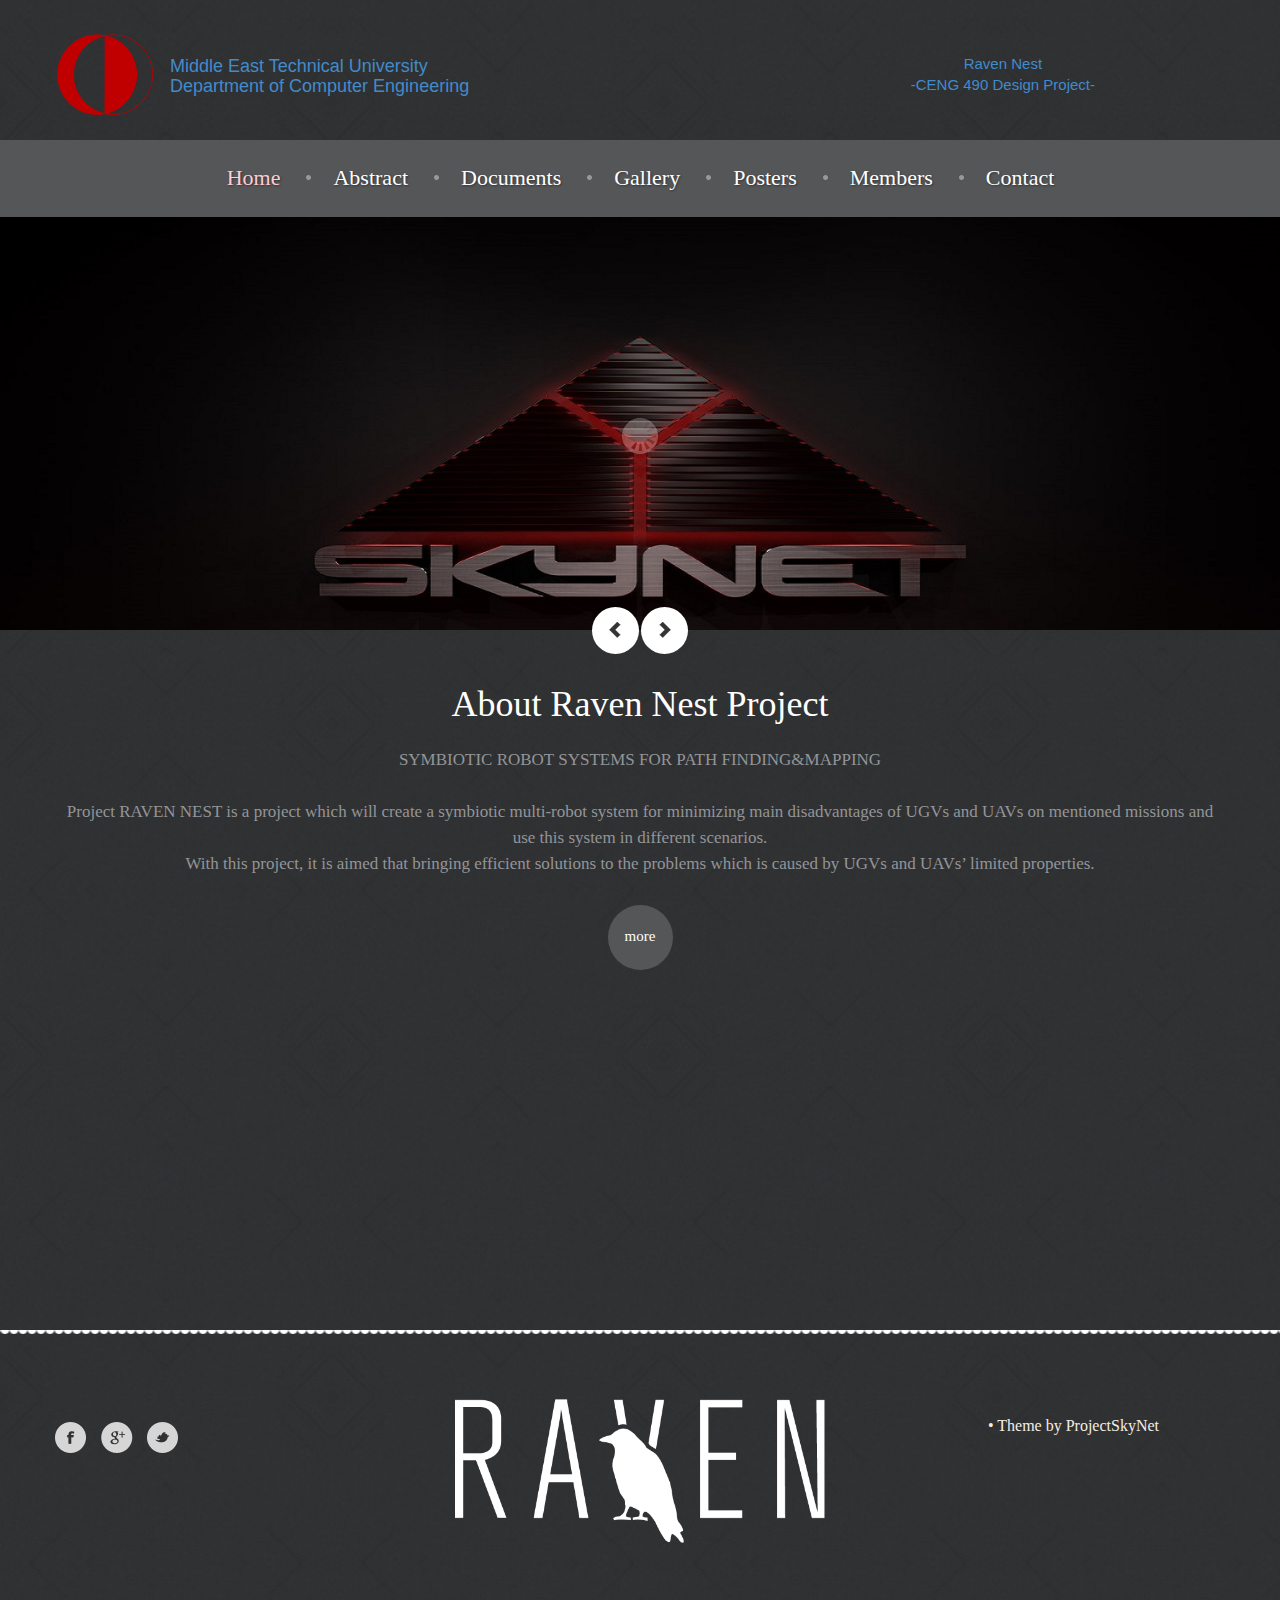
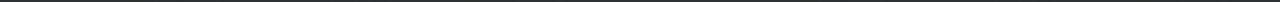
<file: index.html>
<!DOCTYPE html>
<html lang="en">
<head>
    <meta name="description"  content="SYMBIOTIC ROBOT SYSTEMS FOR PATH FINDING&MAPPING | RavenNest" />
    <meta name="keywords"  content="Raven, Nest, SYMBIOTIC,, ROBOT, SYSTEMS, FINDING, MAPPING" />
    <link href="//ravennest.github.io/" rel="index" title="RavenNests" />

    <title>Home</title>
    <meta charset="utf-8">    
    <meta name="viewport" content="width=device-width, initial-scale=1.0">
    <link href="img/ico.png" type="image/x-icon" rel="shortcut icon" />
    <link rel="icon" href="img/ico.png" type="image/x-icon">
    <meta name = "format-detection" content = "telephone=no" />
    <meta name="description" content="Your description">
    <meta name="keywords" content="Your keywords">
    <meta name="author" content="Your name">
    <link rel="stylesheet" href="css/bootstrap.css" >
    <link rel="stylesheet" href="css/style.css">
    <link rel="stylesheet" href="css/camera.css">
    
	<script src="js/jquery.js"></script>
    <script src="js/jquery-migrate-1.2.1.js"></script>
    <script src="js/superfish.js"></script>
    <script src="js/jquery.mobilemenu.js"></script>
    <script src="js/jquery.easing.1.3.js"></script>
    <script src="js/jquery.ui.totop.js"></script>
    <script src="js/jquery.touchSwipe.min.js"></script>
    <script src="js/jquery.equalheights.js"></script>
    
         
    <script src='js/camera.js'></script>
    <!--[if (gt IE 9)|!(IE)]><!-->
        <script src="js/jquery.mobile.customized.min.js"></script>
    <!--<![endif]-->
    
    <script>	
        $(window).load( function(){	
            
        	   jQuery('.camera_wrap').camera();	 
               
        });
    </script>
    
    
    <!--[if lt IE 9]>
    <div style='text-align:center'><a href="http://windows.microsoft.com/en-US/internet-explorer/products/ie/home?ocid=ie6_countdown_bannercode"><img src="http://storage.ie6countdown.com/assets/100/images/banners/warning_bar_0000_us.jpg" border="0" height="42" width="820" alt="You are using an outdated browser. For a faster, safer browsing experience, upgrade for free today." /></a></div>  
    <link rel="stylesheet" href="assets/tm/css/tm_docs.css" type="text/css" media="screen">
    <script src="assets/assets/js/html5shiv.js"></script> 
    <script src="assets/assets/js/respond.min.js"></script>
  <![endif]-->
</head>

<body>
<!--==============================header=================================-->
<header id="header">
      <div class="container containerlogo1"><a href="http://www.ceng.metu.edu.tr/"><img alt="Grill point" src="img/logo3.png"></a><h1 class="logo1 navbar-brand"><a href="http://www.ceng.metu.edu.tr/">Middle East Technical University<br>Department of Computer Engineering </a></h1>
          <div class="containerlogo2"><a href="/">Raven Nest<br>-CENG 490 Design Project-</a></div>
      </div>
      <div class="menuheader">
          <div class="container">
            <nav class="navbar navbar-default navbar-static-top tm_navbar" role="navigation">
                <ul class="nav sf-menu">
                    <li class="active"><a href="/">Home</a></li>
                    <li><a href="abstract.html">Abstract</a></li>
                    <li><a href="documents.html">Documents</a></li>
                    <li><a href="gallery.html">Gallery</a></li>
                    <li><a href="posters.html">Posters</a></li>
                    <li><a href="members.html">Members</a></li>
                    <li><a href="contact.html">Contact</a></li>
                </ul>
            </nav>
          </div>
      </div>
</header>
<!--==============================content=================================-->
<div id="content">

    <!--==============================slider=================================-->
    <div class="slider">
        <div class="camera_wrap">
            <div data-src="img/slider/picture5.jpg"></div>
            <div data-src="img/slider/picture1.jpg"></div>
            <div data-src="img/slider/picture2.jpg"></div>
            <div data-src="img/slider/picture3.jpg"></div>
            <div data-src="img/slider/picture4.jpg"></div>
        </div>
    </div>
    <!--==============================row1=================================-->
    <div class="row_1">
        <div class="container">
            <p class="title1">About Raven Nest Project</p>
            <p class="title2">
                SYMBIOTIC ROBOT SYSTEMS FOR PATH FINDING&MAPPING
            <br><br>
                Project RAVEN NEST is a project which will create a symbiotic multi-robot system for minimizing main disadvantages of UGVs and UAVs on mentioned missions and use this system in different scenarios.<br>
                With this project, it is aimed that bringing efficient solutions to the problems which is caused by UGVs and UAVs’ limited properties.

            </p>
            <a href="abstract.html" class="btn btn-default btn-lg btn1">more</a>
                    
        <div style="margin-top: 10px;" class="clearfix"></div>
<iframe width="560" height="315" src="https://www.youtube.com/embed/JpPL_FfrCVk?rel=0" frameborder="0" allowfullscreen></iframe>    
<iframe width="560" height="315" src="https://www.youtube.com/embed/dv1vZnYyIfc?rel=0" frameborder="0" allowfullscreen></iframe>    

 
        </div>
    </div>

</div>
<!--==============================footer=================================-->
<footer>
    <div class="container">
        <div class="row">
            <div class="col-lg-4 col-md-4 col-sm-4 footercol">
                <ul class="social_icons clearfix">
                     <li><a href="https://www.facebook.com/sharer/sharer.php?u=http://ravennest.github.io/"><img src="img/follow_icon1.png" alt=""></a></li>
                     <li><a href="https://plus.google.com/share?url=http://ravennest.github.io/"><img src="img/follow_icon2.png" alt=""></a></li>
                     <li><a href="http://twitter.com/share?url=http://ravennest.github.io/"><img src="img/follow_icon3.png" alt=""></a></li>
                </ul>
            </div>
            <div class="col-lg-4 col-md-4 col-sm-4 footerlogo footercol">
                <a class="smalllogo2 logo" href="/"><img src="img/raven_logo.png" alt=""></a>
            </div>
            <div class="col-lg-4 col-md-4 col-sm-4 footercol">
                <p class="footerpriv">&bull; Theme by ProjectSkyNet</a></p>
            </div>
        </div>
    </div>
</footer>
<script src="js/bootstrap.min.js"></script>
<script src="js/tm-scripts.js"></script>
</body>
</html>
</file>
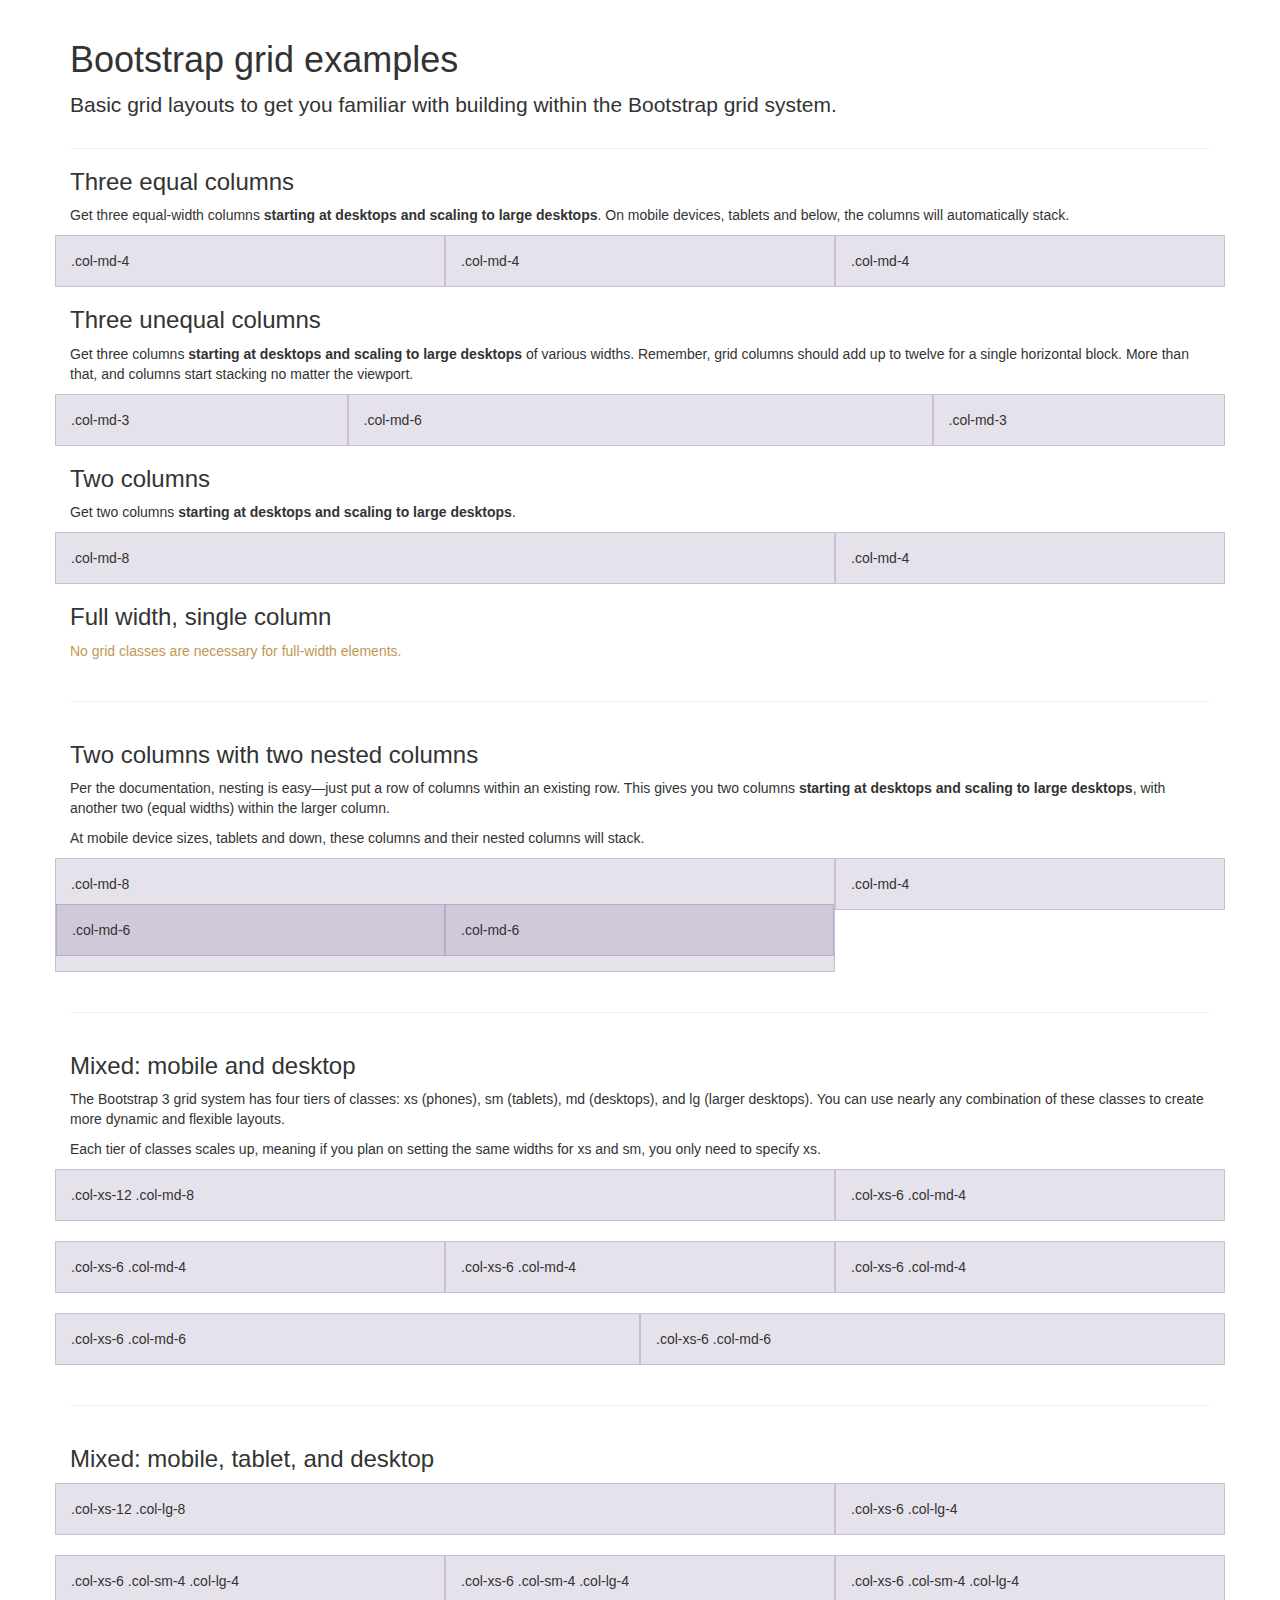
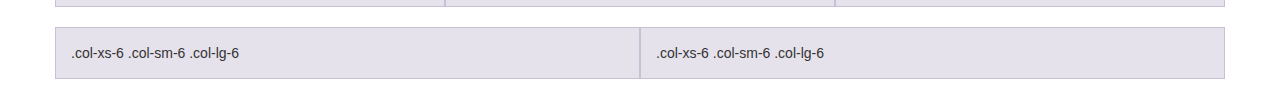
<file: assets/examples/grid/index.html>
<!DOCTYPE html>
<html lang="en">
  <head>
    <meta charset="utf-8">
    <meta name="viewport" content="width=device-width, initial-scale=1.0">
    <meta name="description" content="">
    <meta name="author" content="">
    <link rel="shortcut icon" href="../../assets/ico/favicon.png">

    <title>Grid Template for Bootstrap</title>

    <!-- Bootstrap core CSS -->
    <link href="../../dist/css/bootstrap.css" rel="stylesheet">

    <!-- Custom styles for this template -->
    <link href="grid.css" rel="stylesheet">

    <!-- HTML5 shim and Respond.js IE8 support of HTML5 elements and media queries -->
    <!--[if lt IE 9]>
      <script src="../../assets/js/html5shiv.js"></script>
      <script src="../../assets/js/respond.min.js"></script>
    <![endif]-->
  </head>

  <body>
    <div class="container">

      <div class="page-header">
        <h1>Bootstrap grid examples</h1>
        <p class="lead">Basic grid layouts to get you familiar with building within the Bootstrap grid system.</p>
      </div>

      <h3>Three equal columns</h3>
      <p>Get three equal-width columns <strong>starting at desktops and scaling to large desktops</strong>. On mobile devices, tablets and below, the columns will automatically stack.</p>
      <div class="row">
        <div class="col-md-4">.col-md-4</div>
        <div class="col-md-4">.col-md-4</div>
        <div class="col-md-4">.col-md-4</div>
      </div>

      <h3>Three unequal columns</h3>
      <p>Get three columns <strong>starting at desktops and scaling to large desktops</strong> of various widths. Remember, grid columns should add up to twelve for a single horizontal block. More than that, and columns start stacking no matter the viewport.</p>
      <div class="row">
        <div class="col-md-3">.col-md-3</div>
        <div class="col-md-6">.col-md-6</div>
        <div class="col-md-3">.col-md-3</div>
      </div>

      <h3>Two columns</h3>
      <p>Get two columns <strong>starting at desktops and scaling to large desktops</strong>.</p>
      <div class="row">
        <div class="col-md-8">.col-md-8</div>
        <div class="col-md-4">.col-md-4</div>
      </div>

      <h3>Full width, single column</h3>
      <p class="text-warning">No grid classes are necessary for full-width elements.</p>

      <hr>

      <h3>Two columns with two nested columns</h3>
      <p>Per the documentation, nesting is easy—just put a row of columns within an existing row. This gives you two columns <strong>starting at desktops and scaling to large desktops</strong>, with another two (equal widths) within the larger column.</p>
      <p>At mobile device sizes, tablets and down, these columns and their nested columns will stack.</p>
      <div class="row">
        <div class="col-md-8">
          .col-md-8
          <div class="row">
            <div class="col-md-6">.col-md-6</div>
            <div class="col-md-6">.col-md-6</div>
          </div>
        </div>
        <div class="col-md-4">.col-md-4</div>
      </div>

      <hr>

      <h3>Mixed: mobile and desktop</h3>
      <p>The Bootstrap 3 grid system has four tiers of classes: xs (phones), sm (tablets), md (desktops), and lg (larger desktops). You can use nearly any combination of these classes to create more dynamic and flexible layouts.</p>
      <p>Each tier of classes scales up, meaning if you plan on setting the same widths for xs and sm, you only need to specify xs.</p>
      <div class="row">
        <div class="col-xs-12 col-md-8">.col-xs-12 .col-md-8</div>
        <div class="col-xs-6 col-md-4">.col-xs-6 .col-md-4</div>
      </div>
      <div class="row">
        <div class="col-xs-6 col-md-4">.col-xs-6 .col-md-4</div>
        <div class="col-xs-6 col-md-4">.col-xs-6 .col-md-4</div>
        <div class="col-xs-6 col-md-4">.col-xs-6 .col-md-4</div>
      </div>
      <div class="row">
        <div class="col-xs-6 col-md-6">.col-xs-6 .col-md-6</div>
        <div class="col-xs-6 col-md-6">.col-xs-6 .col-md-6</div>
      </div>

      <hr>

      <h3>Mixed: mobile, tablet, and desktop</h3>
      <p></p>
      <div class="row">
        <div class="col-xs-12 col-sm-8 col-lg-8">.col-xs-12 .col-lg-8</div>
        <div class="col-xs-6 col-sm-4 col-lg-4">.col-xs-6 .col-lg-4</div>
      </div>
      <div class="row">
        <div class="col-xs-6 col-sm-4 col-lg-4">.col-xs-6 .col-sm-4 .col-lg-4</div>
        <div class="col-xs-6 col-sm-4 col-lg-4">.col-xs-6 .col-sm-4 .col-lg-4</div>
        <div class="col-xs-6 col-sm-4 col-lg-4">.col-xs-6 .col-sm-4 .col-lg-4</div>
      </div>
      <div class="row">
        <div class="col-xs-6 col-sm-6 col-lg-6">.col-xs-6 .col-sm-6 .col-lg-6</div>
        <div class="col-xs-6 col-sm-6 col-lg-6">.col-xs-6 .col-sm-6 .col-lg-6</div>
      </div>

    </div> <!-- /container -->


    <!-- Bootstrap core JavaScript
    ================================================== -->
    <!-- Placed at the end of the document so the pages load faster -->
  </body>
</html>
</file>
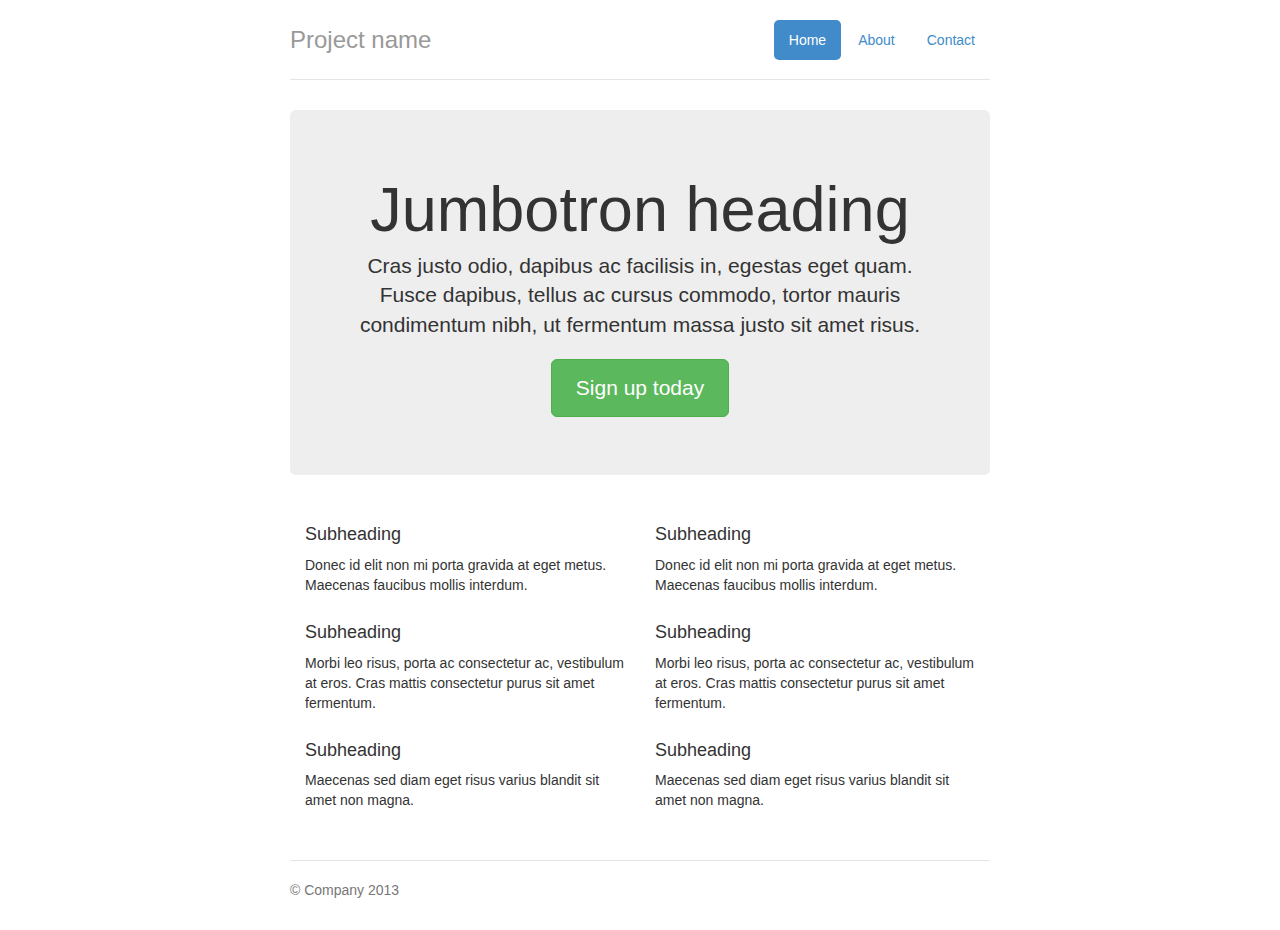
<file: assets/examples/jumbotron-narrow/index.html>
<!DOCTYPE html>
<html lang="en">
  <head>
    <meta charset="utf-8">
    <meta name="viewport" content="width=device-width, initial-scale=1.0">
    <meta name="description" content="">
    <meta name="author" content="">
    <link rel="shortcut icon" href="../../assets/ico/favicon.png">

    <title>Narrow Jumbotron Template for Bootstrap</title>

    <!-- Bootstrap core CSS -->
    <link href="../../dist/css/bootstrap.css" rel="stylesheet">

    <!-- Custom styles for this template -->
    <link href="jumbotron-narrow.css" rel="stylesheet">

    <!-- HTML5 shim and Respond.js IE8 support of HTML5 elements and media queries -->
    <!--[if lt IE 9]>
      <script src="../../assets/js/html5shiv.js"></script>
      <script src="../../assets/js/respond.min.js"></script>
    <![endif]-->
  </head>

  <body>

    <div class="container">
      <div class="header">
        <ul class="nav nav-pills pull-right">
          <li class="active"><a href="#">Home</a></li>
          <li><a href="#">About</a></li>
          <li><a href="#">Contact</a></li>
        </ul>
        <h3 class="text-muted">Project name</h3>
      </div>

      <div class="jumbotron">
        <h1>Jumbotron heading</h1>
        <p class="lead">Cras justo odio, dapibus ac facilisis in, egestas eget quam. Fusce dapibus, tellus ac cursus commodo, tortor mauris condimentum nibh, ut fermentum massa justo sit amet risus.</p>
        <p><a class="btn btn-lg btn-success" href="#">Sign up today</a></p>
      </div>

      <div class="row marketing">
        <div class="col-lg-6">
          <h4>Subheading</h4>
          <p>Donec id elit non mi porta gravida at eget metus. Maecenas faucibus mollis interdum.</p>

          <h4>Subheading</h4>
          <p>Morbi leo risus, porta ac consectetur ac, vestibulum at eros. Cras mattis consectetur purus sit amet fermentum.</p>

          <h4>Subheading</h4>
          <p>Maecenas sed diam eget risus varius blandit sit amet non magna.</p>
        </div>

        <div class="col-lg-6">
          <h4>Subheading</h4>
          <p>Donec id elit non mi porta gravida at eget metus. Maecenas faucibus mollis interdum.</p>

          <h4>Subheading</h4>
          <p>Morbi leo risus, porta ac consectetur ac, vestibulum at eros. Cras mattis consectetur purus sit amet fermentum.</p>

          <h4>Subheading</h4>
          <p>Maecenas sed diam eget risus varius blandit sit amet non magna.</p>
        </div>
      </div>

      <div class="footer">
        <p>&copy; Company 2013</p>
      </div>

    </div> <!-- /container -->


    <!-- Bootstrap core JavaScript
    ================================================== -->
    <!-- Placed at the end of the document so the pages load faster -->
  </body>
</html>
</file>
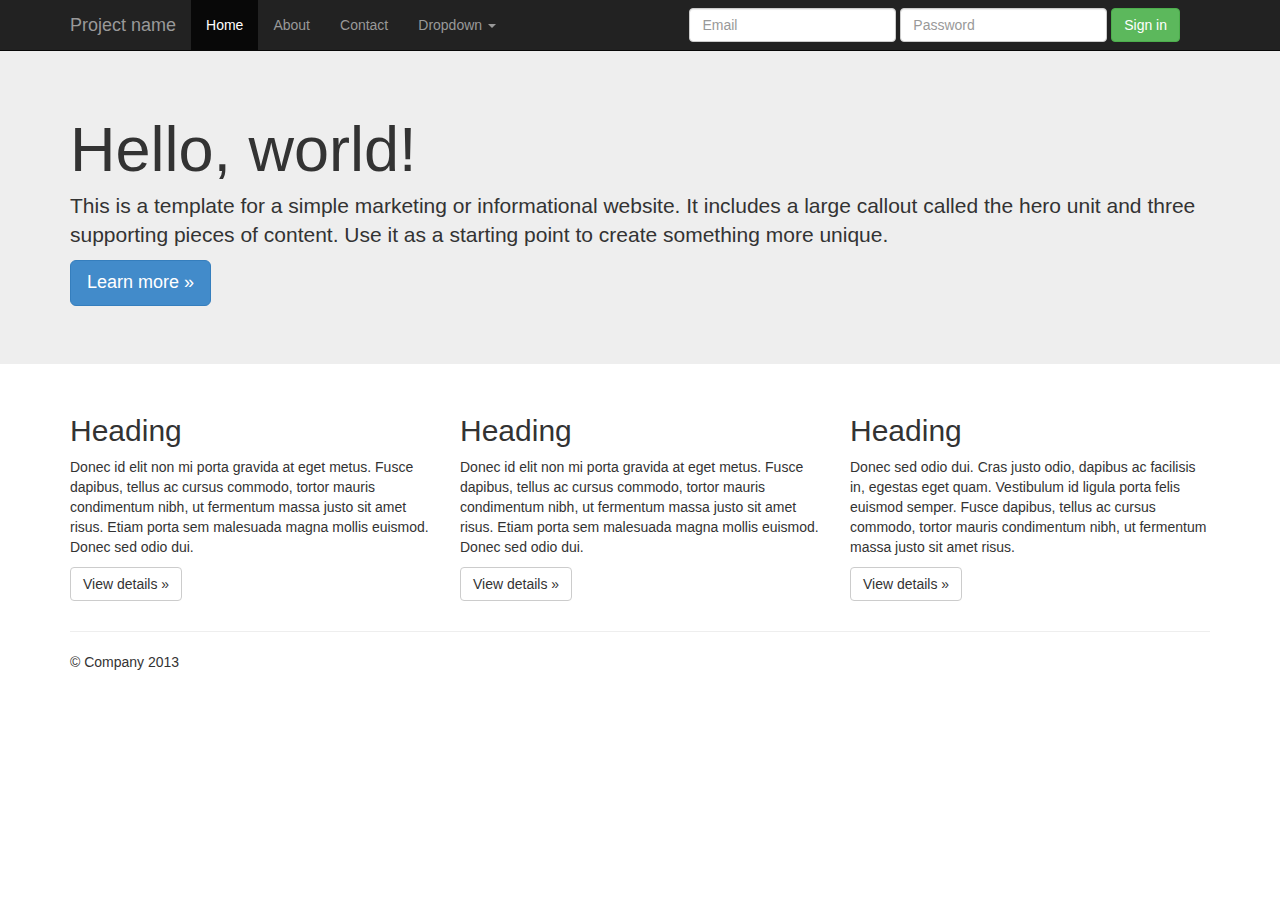
<file: assets/examples/jumbotron/index.html>
<!DOCTYPE html>
<html lang="en">
  <head>
    <meta charset="utf-8">
    <meta name="viewport" content="width=device-width, initial-scale=1.0">
    <meta name="description" content="">
    <meta name="author" content="">
    <link rel="shortcut icon" href="../../assets/ico/favicon.png">

    <title>Jumbotron Template for Bootstrap</title>

    <!-- Bootstrap core CSS -->
    <link href="../../dist/css/bootstrap.css" rel="stylesheet">

    <!-- Custom styles for this template -->
    <link href="jumbotron.css" rel="stylesheet">

    <!-- HTML5 shim and Respond.js IE8 support of HTML5 elements and media queries -->
    <!--[if lt IE 9]>
      <script src="../../assets/js/html5shiv.js"></script>
      <script src="../../assets/js/respond.min.js"></script>
    <![endif]-->
  </head>

  <body>

    <div class="navbar navbar-inverse navbar-fixed-top">
      <div class="container">
        <div class="navbar-header">
          <button type="button" class="navbar-toggle" data-toggle="collapse" data-target=".navbar-collapse">
            <span class="icon-bar"></span>
            <span class="icon-bar"></span>
            <span class="icon-bar"></span>
          </button>
          <a class="navbar-brand" href="#">Project name</a>
        </div>
        <div class="navbar-collapse collapse">
          <ul class="nav navbar-nav">
            <li class="active"><a href="#">Home</a></li>
            <li><a href="#about">About</a></li>
            <li><a href="#contact">Contact</a></li>
            <li class="dropdown">
              <a href="#" class="dropdown-toggle" data-toggle="dropdown">Dropdown <b class="caret"></b></a>
              <ul class="dropdown-menu">
                <li><a href="#">Action</a></li>
                <li><a href="#">Another action</a></li>
                <li><a href="#">Something else here</a></li>
                <li class="divider"></li>
                <li class="dropdown-header">Nav header</li>
                <li><a href="#">Separated link</a></li>
                <li><a href="#">One more separated link</a></li>
              </ul>
            </li>
          </ul>
          <form class="navbar-form navbar-right">
            <div class="form-group">
              <input type="text" placeholder="Email" class="form-control">
            </div>
            <div class="form-group">
              <input type="password" placeholder="Password" class="form-control">
            </div>
            <button type="submit" class="btn btn-success">Sign in</button>
          </form>
        </div><!--/.navbar-collapse -->
      </div>
    </div>

    <!-- Main jumbotron for a primary marketing message or call to action -->
    <div class="jumbotron">
      <div class="container">
        <h1>Hello, world!</h1>
        <p>This is a template for a simple marketing or informational website. It includes a large callout called the hero unit and three supporting pieces of content. Use it as a starting point to create something more unique.</p>
        <p><a class="btn btn-primary btn-lg">Learn more &raquo;</a></p>
      </div>
    </div>

    <div class="container">
      <!-- Example row of columns -->
      <div class="row">
        <div class="col-lg-4">
          <h2>Heading</h2>
          <p>Donec id elit non mi porta gravida at eget metus. Fusce dapibus, tellus ac cursus commodo, tortor mauris condimentum nibh, ut fermentum massa justo sit amet risus. Etiam porta sem malesuada magna mollis euismod. Donec sed odio dui. </p>
          <p><a class="btn btn-default" href="#">View details &raquo;</a></p>
        </div>
        <div class="col-lg-4">
          <h2>Heading</h2>
          <p>Donec id elit non mi porta gravida at eget metus. Fusce dapibus, tellus ac cursus commodo, tortor mauris condimentum nibh, ut fermentum massa justo sit amet risus. Etiam porta sem malesuada magna mollis euismod. Donec sed odio dui. </p>
          <p><a class="btn btn-default" href="#">View details &raquo;</a></p>
       </div>
        <div class="col-lg-4">
          <h2>Heading</h2>
          <p>Donec sed odio dui. Cras justo odio, dapibus ac facilisis in, egestas eget quam. Vestibulum id ligula porta felis euismod semper. Fusce dapibus, tellus ac cursus commodo, tortor mauris condimentum nibh, ut fermentum massa justo sit amet risus.</p>
          <p><a class="btn btn-default" href="#">View details &raquo;</a></p>
        </div>
      </div>

      <hr>

      <footer>
        <p>&copy; Company 2013</p>
      </footer>
    </div> <!-- /container -->


    <!-- Bootstrap core JavaScript
    ================================================== -->
    <!-- Placed at the end of the document so the pages load faster -->
    <script src="../../assets/js/jquery.js"></script>
    <script src="../../dist/js/bootstrap.min.js"></script>
  </body>
</html>
</file>
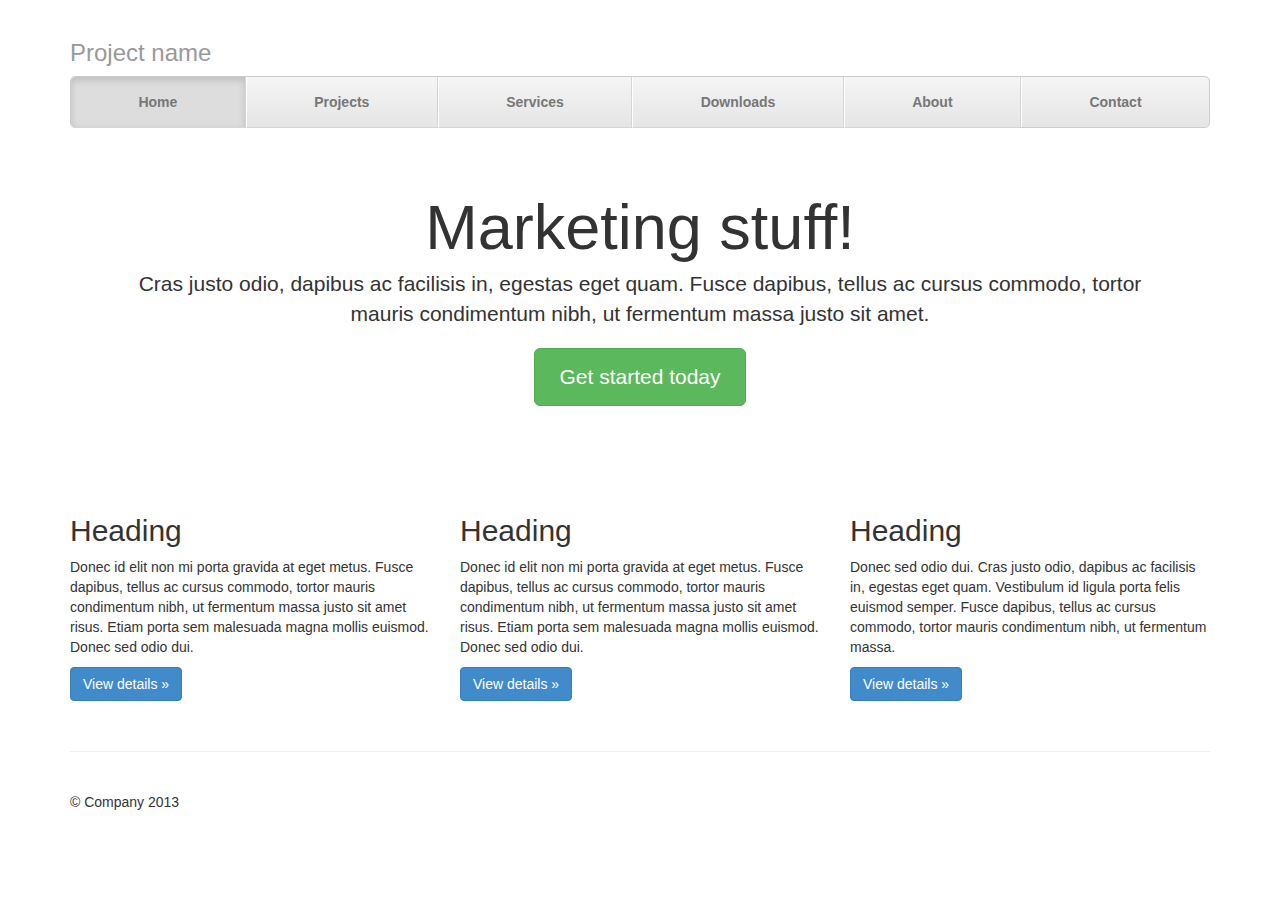
<file: assets/examples/justified-nav/index.html>
<!DOCTYPE html>
<html lang="en">
  <head>
    <meta charset="utf-8">
    <meta name="viewport" content="width=device-width, initial-scale=1.0">
    <meta name="description" content="">
    <meta name="author" content="">
    <link rel="shortcut icon" href="../../assets/ico/favicon.png">

    <title>Justified Nav Template for Bootstrap</title>

    <!-- Bootstrap core CSS -->
    <link href="../../dist/css/bootstrap.css" rel="stylesheet">

    <!-- Custom styles for this template -->
    <link href="justified-nav.css" rel="stylesheet">

    <!-- HTML5 shim and Respond.js IE8 support of HTML5 elements and media queries -->
    <!--[if lt IE 9]>
      <script src="../../assets/js/html5shiv.js"></script>
      <script src="../../assets/js/respond.min.js"></script>
    <![endif]-->
  </head>

  <body>

    <div class="container">

      <div class="masthead">
        <h3 class="text-muted">Project name</h3>
        <ul class="nav nav-justified">
          <li class="active"><a href="#">Home</a></li>
          <li><a href="#">Projects</a></li>
          <li><a href="#">Services</a></li>
          <li><a href="#">Downloads</a></li>
          <li><a href="#">About</a></li>
          <li><a href="#">Contact</a></li>
        </ul>
      </div>

      <!-- Jumbotron -->
      <div class="jumbotron">
        <h1>Marketing stuff!</h1>
        <p class="lead">Cras justo odio, dapibus ac facilisis in, egestas eget quam. Fusce dapibus, tellus ac cursus commodo, tortor mauris condimentum nibh, ut fermentum massa justo sit amet.</p>
        <p><a class="btn btn-lg btn-success" href="#">Get started today</a></p>
      </div>

      <!-- Example row of columns -->
      <div class="row">
        <div class="col-lg-4">
          <h2>Heading</h2>
          <p>Donec id elit non mi porta gravida at eget metus. Fusce dapibus, tellus ac cursus commodo, tortor mauris condimentum nibh, ut fermentum massa justo sit amet risus. Etiam porta sem malesuada magna mollis euismod. Donec sed odio dui. </p>
          <p><a class="btn btn-primary" href="#">View details &raquo;</a></p>
        </div>
        <div class="col-lg-4">
          <h2>Heading</h2>
          <p>Donec id elit non mi porta gravida at eget metus. Fusce dapibus, tellus ac cursus commodo, tortor mauris condimentum nibh, ut fermentum massa justo sit amet risus. Etiam porta sem malesuada magna mollis euismod. Donec sed odio dui. </p>
          <p><a class="btn btn-primary" href="#">View details &raquo;</a></p>
       </div>
        <div class="col-lg-4">
          <h2>Heading</h2>
          <p>Donec sed odio dui. Cras justo odio, dapibus ac facilisis in, egestas eget quam. Vestibulum id ligula porta felis euismod semper. Fusce dapibus, tellus ac cursus commodo, tortor mauris condimentum nibh, ut fermentum massa.</p>
          <p><a class="btn btn-primary" href="#">View details &raquo;</a></p>
        </div>
      </div>

      <!-- Site footer -->
      <div class="footer">
        <p>&copy; Company 2013</p>
      </div>

    </div> <!-- /container -->


    <!-- Bootstrap core JavaScript
    ================================================== -->
    <!-- Placed at the end of the document so the pages load faster -->
  </body>
</html>
</file>
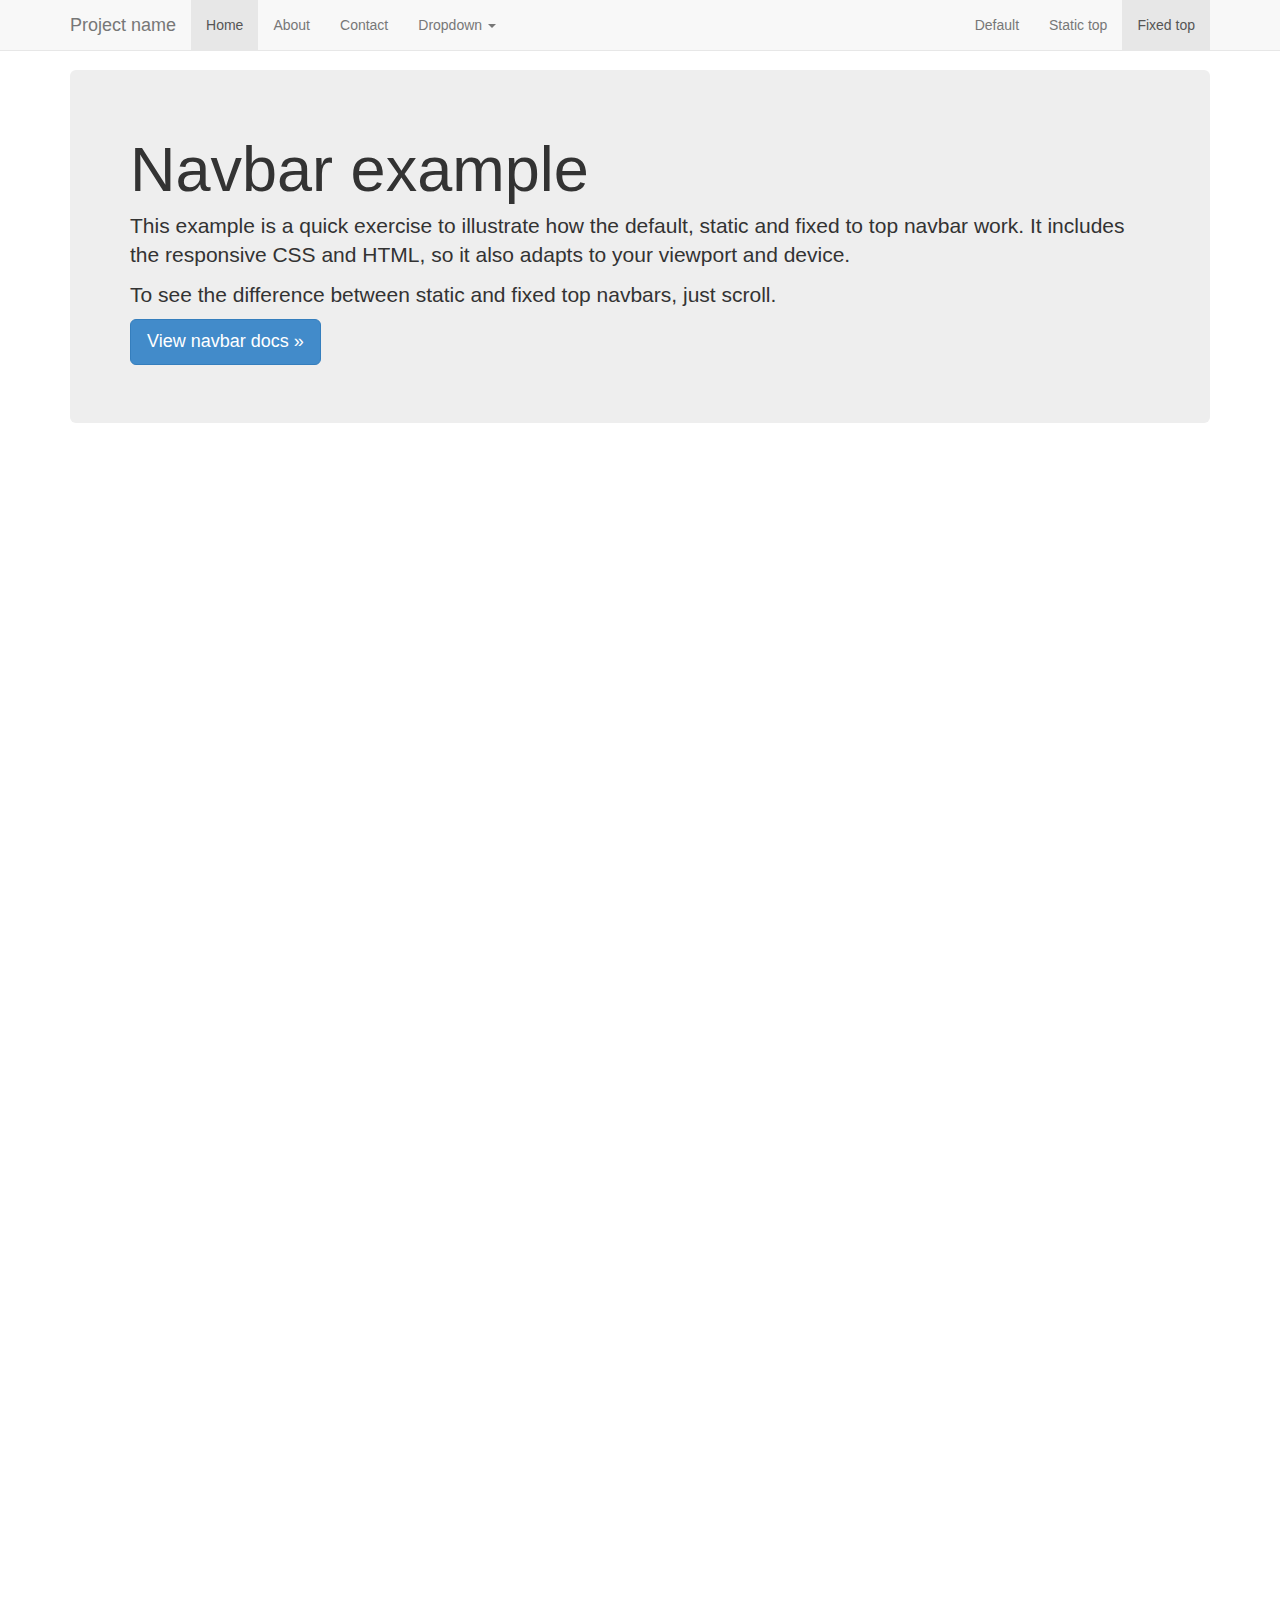
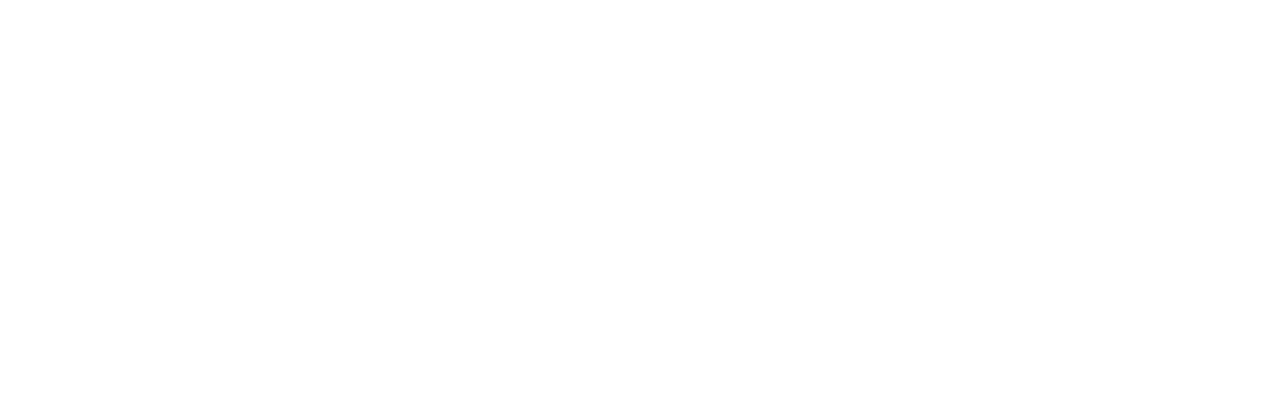
<file: assets/examples/navbar-fixed-top/index.html>
<!DOCTYPE html>
<html lang="en">
  <head>
    <meta charset="utf-8">
    <meta name="viewport" content="width=device-width, initial-scale=1.0">
    <meta name="description" content="">
    <meta name="author" content="">
    <link rel="shortcut icon" href="../../assets/ico/favicon.png">

    <title>Fixed Top Navbar Example for Bootstrap</title>

    <!-- Bootstrap core CSS -->
    <link href="../../dist/css/bootstrap.css" rel="stylesheet">

    <!-- Custom styles for this template -->
    <link href="navbar-fixed-top.css" rel="stylesheet">

    <!-- HTML5 shim and Respond.js IE8 support of HTML5 elements and media queries -->
    <!--[if lt IE 9]>
      <script src="../../assets/js/html5shiv.js"></script>
      <script src="../../assets/js/respond.min.js"></script>
    <![endif]-->
  </head>

  <body>

    <!-- Fixed navbar -->
    <div class="navbar navbar-default navbar-fixed-top">
      <div class="container">
        <div class="navbar-header">
          <button type="button" class="navbar-toggle" data-toggle="collapse" data-target=".navbar-collapse">
            <span class="icon-bar"></span>
            <span class="icon-bar"></span>
            <span class="icon-bar"></span>
          </button>
          <a class="navbar-brand" href="#">Project name</a>
        </div>
        <div class="navbar-collapse collapse">
          <ul class="nav navbar-nav">
            <li class="active"><a href="#">Home</a></li>
            <li><a href="#about">About</a></li>
            <li><a href="#contact">Contact</a></li>
            <li class="dropdown">
              <a href="#" class="dropdown-toggle" data-toggle="dropdown">Dropdown <b class="caret"></b></a>
              <ul class="dropdown-menu">
                <li><a href="#">Action</a></li>
                <li><a href="#">Another action</a></li>
                <li><a href="#">Something else here</a></li>
                <li class="divider"></li>
                <li class="dropdown-header">Nav header</li>
                <li><a href="#">Separated link</a></li>
                <li><a href="#">One more separated link</a></li>
              </ul>
            </li>
          </ul>
          <ul class="nav navbar-nav navbar-right">
            <li><a href="../navbar/">Default</a></li>
            <li><a href="../navbar-static-top/">Static top</a></li>
            <li class="active"><a href="./">Fixed top</a></li>
          </ul>
        </div><!--/.nav-collapse -->
      </div>
    </div>

    <div class="container">

      <!-- Main component for a primary marketing message or call to action -->
      <div class="jumbotron">
        <h1>Navbar example</h1>
        <p>This example is a quick exercise to illustrate how the default, static and fixed to top navbar work. It includes the responsive CSS and HTML, so it also adapts to your viewport and device.</p>
        <p>To see the difference between static and fixed top navbars, just scroll.</p>
        <p>
          <a class="btn btn-lg btn-primary" href="../../components/#navbar">View navbar docs &raquo;</a>
        </p>
      </div>

    </div> <!-- /container -->


    <!-- Bootstrap core JavaScript
    ================================================== -->
    <!-- Placed at the end of the document so the pages load faster -->
    <script src="../../assets/js/jquery.js"></script>
    <script src="../../dist/js/bootstrap.min.js"></script>
  </body>
</html>
</file>
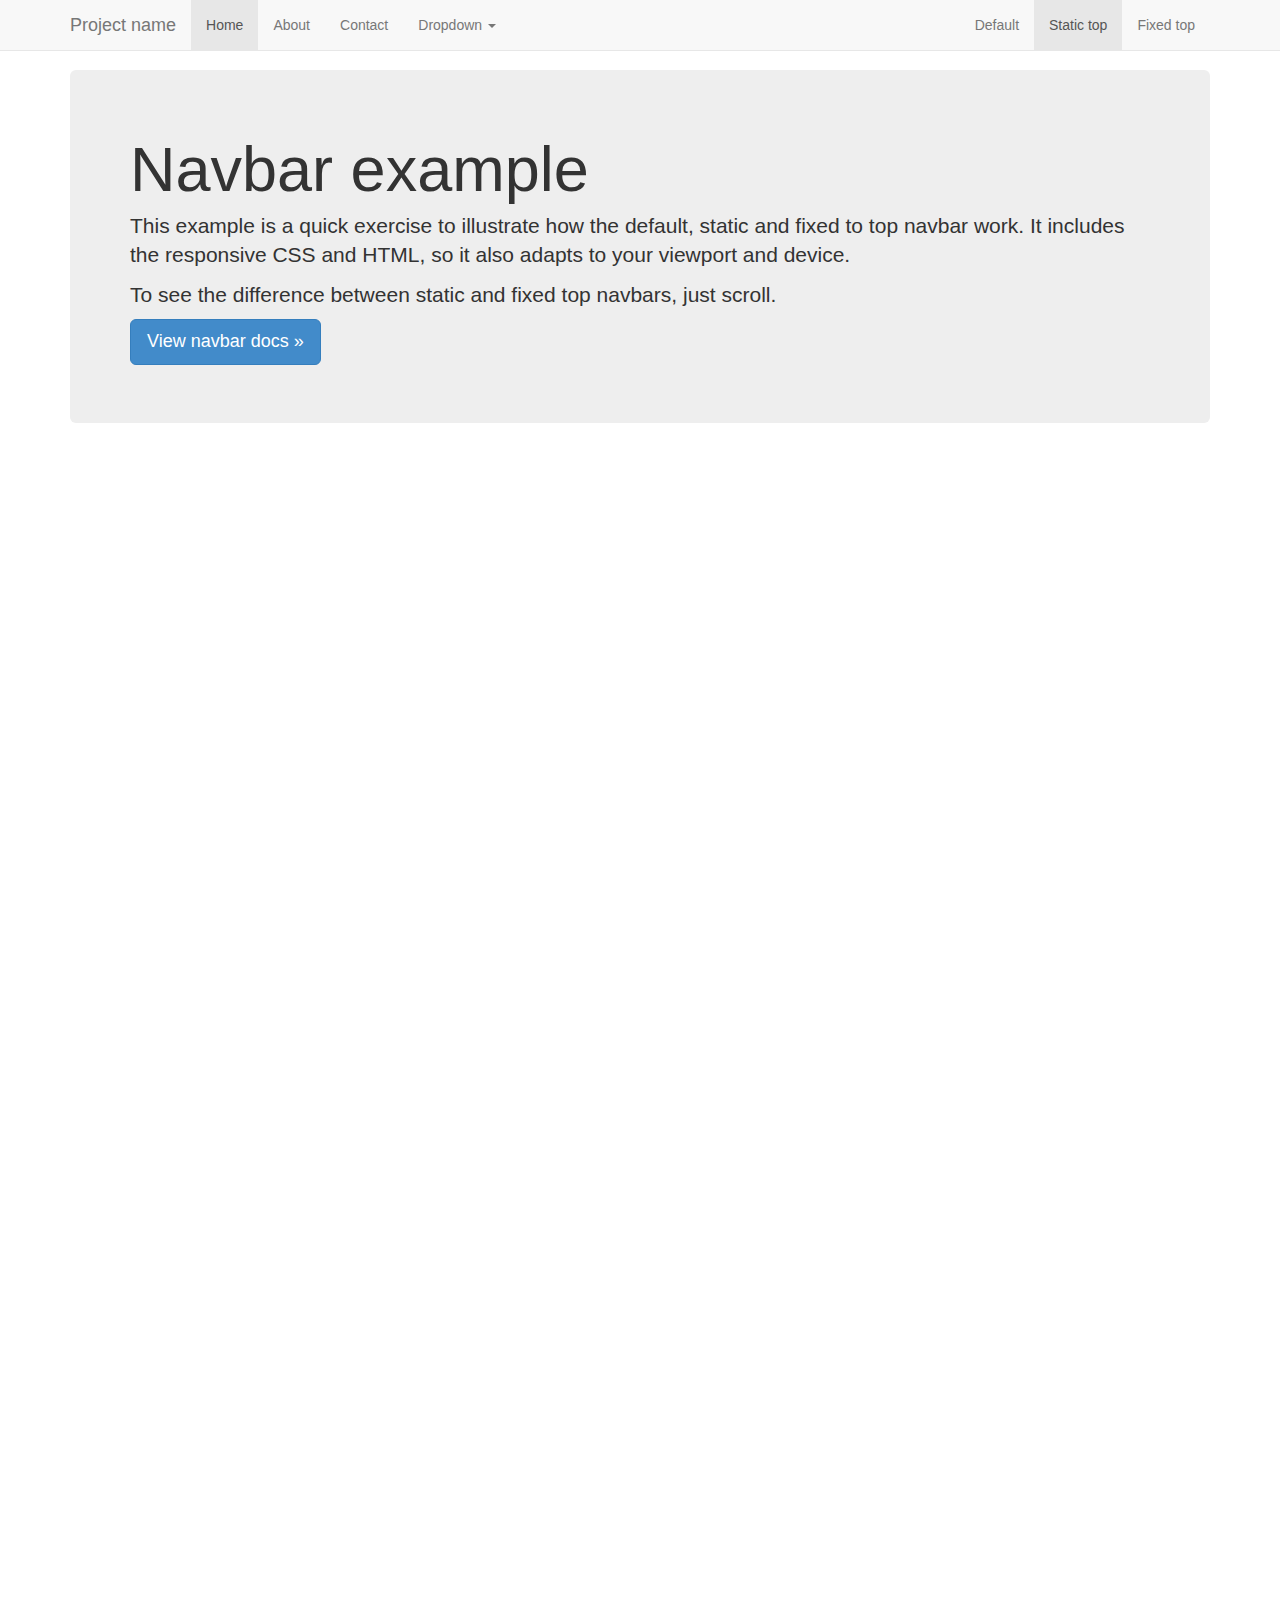
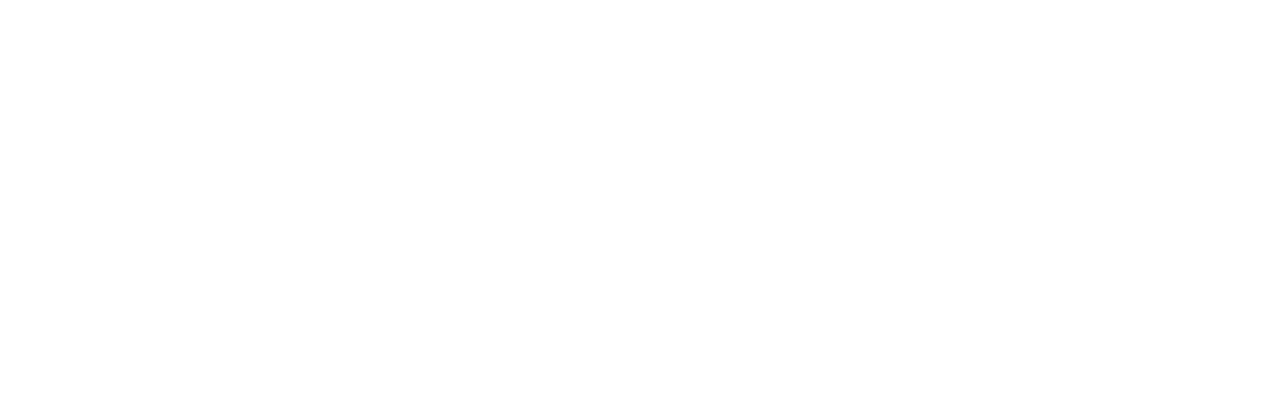
<file: assets/examples/navbar-static-top/index.html>
<!DOCTYPE html>
<html lang="en">
  <head>
    <meta charset="utf-8">
    <meta name="viewport" content="width=device-width, initial-scale=1.0">
    <meta name="description" content="">
    <meta name="author" content="">
    <link rel="shortcut icon" href="../../assets/ico/favicon.png">

    <title>Static Top Navbar Example for Bootstrap</title>

    <!-- Bootstrap core CSS -->
    <link href="../../dist/css/bootstrap.css" rel="stylesheet">

    <!-- Custom styles for this template -->
    <link href="navbar-static-top.css" rel="stylesheet">

    <!-- HTML5 shim and Respond.js IE8 support of HTML5 elements and media queries -->
    <!--[if lt IE 9]>
      <script src="../../assets/js/html5shiv.js"></script>
      <script src="../../assets/js/respond.min.js"></script>
    <![endif]-->
  </head>

  <body>

    <!-- Static navbar -->
    <div class="navbar navbar-default navbar-static-top">
      <div class="container">
        <div class="navbar-header">
          <button type="button" class="navbar-toggle" data-toggle="collapse" data-target=".navbar-collapse">
            <span class="icon-bar"></span>
            <span class="icon-bar"></span>
            <span class="icon-bar"></span>
          </button>
          <a class="navbar-brand" href="#">Project name</a>
        </div>
        <div class="navbar-collapse collapse">
          <ul class="nav navbar-nav">
            <li class="active"><a href="#">Home</a></li>
            <li><a href="#about">About</a></li>
            <li><a href="#contact">Contact</a></li>
            <li class="dropdown">
              <a href="#" class="dropdown-toggle" data-toggle="dropdown">Dropdown <b class="caret"></b></a>
              <ul class="dropdown-menu">
                <li><a href="#">Action</a></li>
                <li><a href="#">Another action</a></li>
                <li><a href="#">Something else here</a></li>
                <li class="divider"></li>
                <li class="dropdown-header">Nav header</li>
                <li><a href="#">Separated link</a></li>
                <li><a href="#">One more separated link</a></li>
              </ul>
            </li>
          </ul>
          <ul class="nav navbar-nav navbar-right">
            <li><a href="../navbar/">Default</a></li>
            <li class="active"><a href="./">Static top</a></li>
            <li><a href="../navbar-fixed-top/">Fixed top</a></li>
          </ul>
        </div><!--/.nav-collapse -->
      </div>
    </div>


    <div class="container">

      <!-- Main component for a primary marketing message or call to action -->
      <div class="jumbotron">
        <h1>Navbar example</h1>
        <p>This example is a quick exercise to illustrate how the default, static and fixed to top navbar work. It includes the responsive CSS and HTML, so it also adapts to your viewport and device.</p>
        <p>To see the difference between static and fixed top navbars, just scroll.</p>
        <p>
          <a class="btn btn-lg btn-primary" href="../../components/#navbar">View navbar docs &raquo;</a>
        </p>
      </div>

    </div> <!-- /container -->


    <!-- Bootstrap core JavaScript
    ================================================== -->
    <!-- Placed at the end of the document so the pages load faster -->
    <script src="../../assets/js/jquery.js"></script>
    <script src="../../dist/js/bootstrap.min.js"></script>
  </body>
</html>
</file>
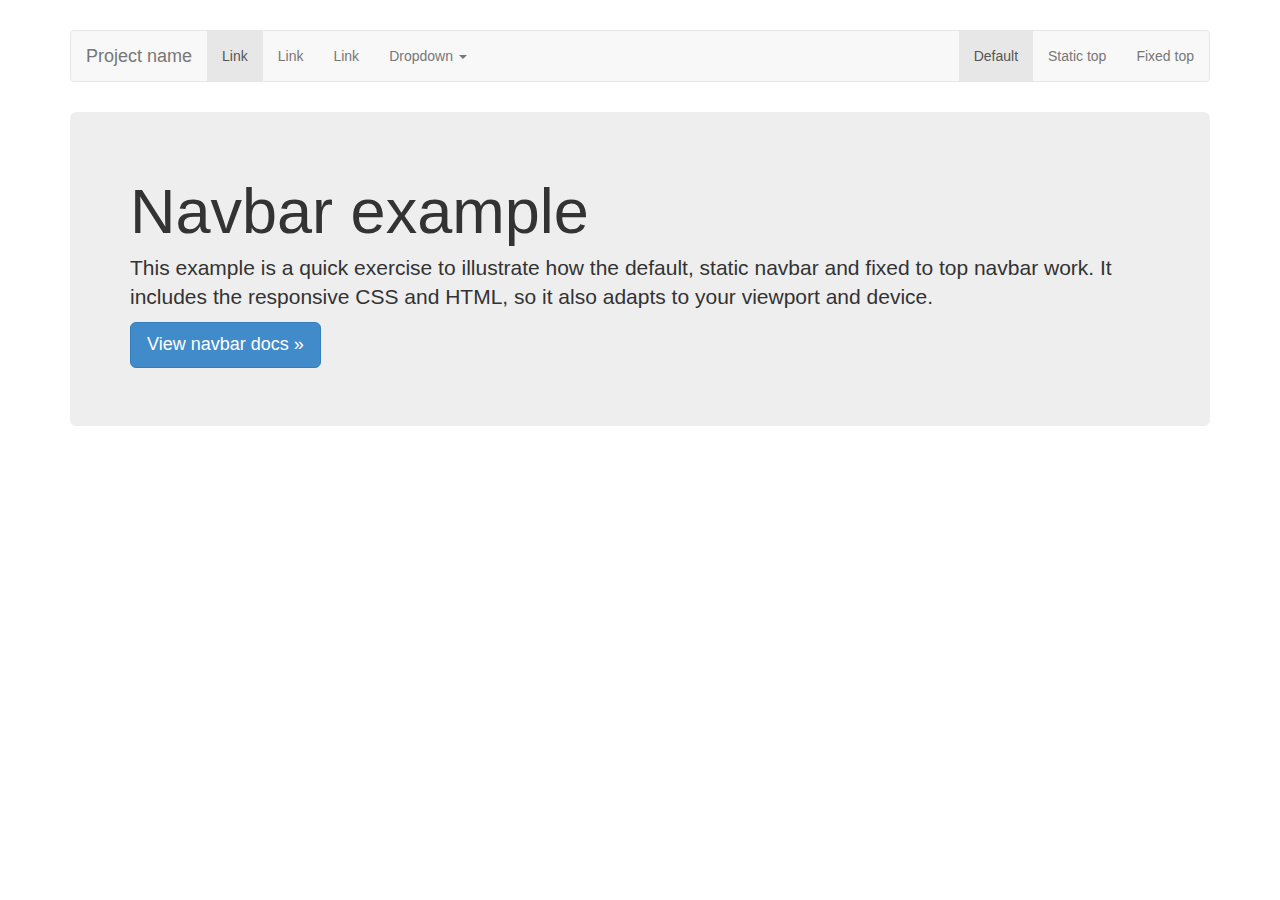
<file: assets/examples/navbar/index.html>
<!DOCTYPE html>
<html lang="en">
  <head>
    <meta charset="utf-8">
    <meta name="viewport" content="width=device-width, initial-scale=1.0">
    <meta name="description" content="">
    <meta name="author" content="">
    <link rel="shortcut icon" href="../../assets/ico/favicon.png">

    <title>Navbar Template for Bootstrap</title>

    <!-- Bootstrap core CSS -->
    <link href="../../dist/css/bootstrap.css" rel="stylesheet">

    <!-- Custom styles for this template -->
    <link href="navbar.css" rel="stylesheet">

    <!-- HTML5 shim and Respond.js IE8 support of HTML5 elements and media queries -->
    <!--[if lt IE 9]>
      <script src="../../assets/js/html5shiv.js"></script>
      <script src="../../assets/js/respond.min.js"></script>
    <![endif]-->
  </head>

  <body>

    <div class="container">

      <!-- Static navbar -->
      <div class="navbar navbar-default">
        <div class="navbar-header">
          <button type="button" class="navbar-toggle" data-toggle="collapse" data-target=".navbar-collapse">
            <span class="icon-bar"></span>
            <span class="icon-bar"></span>
            <span class="icon-bar"></span>
          </button>
          <a class="navbar-brand" href="#">Project name</a>
        </div>
        <div class="navbar-collapse collapse">
          <ul class="nav navbar-nav">
            <li class="active"><a href="#">Link</a></li>
            <li><a href="#">Link</a></li>
            <li><a href="#">Link</a></li>
            <li class="dropdown">
              <a href="#" class="dropdown-toggle" data-toggle="dropdown">Dropdown <b class="caret"></b></a>
              <ul class="dropdown-menu">
                <li><a href="#">Action</a></li>
                <li><a href="#">Another action</a></li>
                <li><a href="#">Something else here</a></li>
                <li class="divider"></li>
                <li class="dropdown-header">Nav header</li>
                <li><a href="#">Separated link</a></li>
                <li><a href="#">One more separated link</a></li>
              </ul>
            </li>
          </ul>
          <ul class="nav navbar-nav navbar-right">
            <li class="active"><a href="./">Default</a></li>
            <li><a href="../navbar-static-top/">Static top</a></li>
            <li><a href="../navbar-fixed-top/">Fixed top</a></li>
          </ul>
        </div><!--/.nav-collapse -->
      </div>

      <!-- Main component for a primary marketing message or call to action -->
      <div class="jumbotron">
        <h1>Navbar example</h1>
        <p>This example is a quick exercise to illustrate how the default, static navbar and fixed to top navbar work. It includes the responsive CSS and HTML, so it also adapts to your viewport and device.</p>
        <p>
          <a class="btn btn-lg btn-primary" href="../../components/#navbar">View navbar docs &raquo;</a>
        </p>
      </div>

    </div> <!-- /container -->


    <!-- Bootstrap core JavaScript
    ================================================== -->
    <!-- Placed at the end of the document so the pages load faster -->
    <script src="../../assets/js/jquery.js"></script>
    <script src="../../dist/js/bootstrap.min.js"></script>
  </body>
</html>
</file>
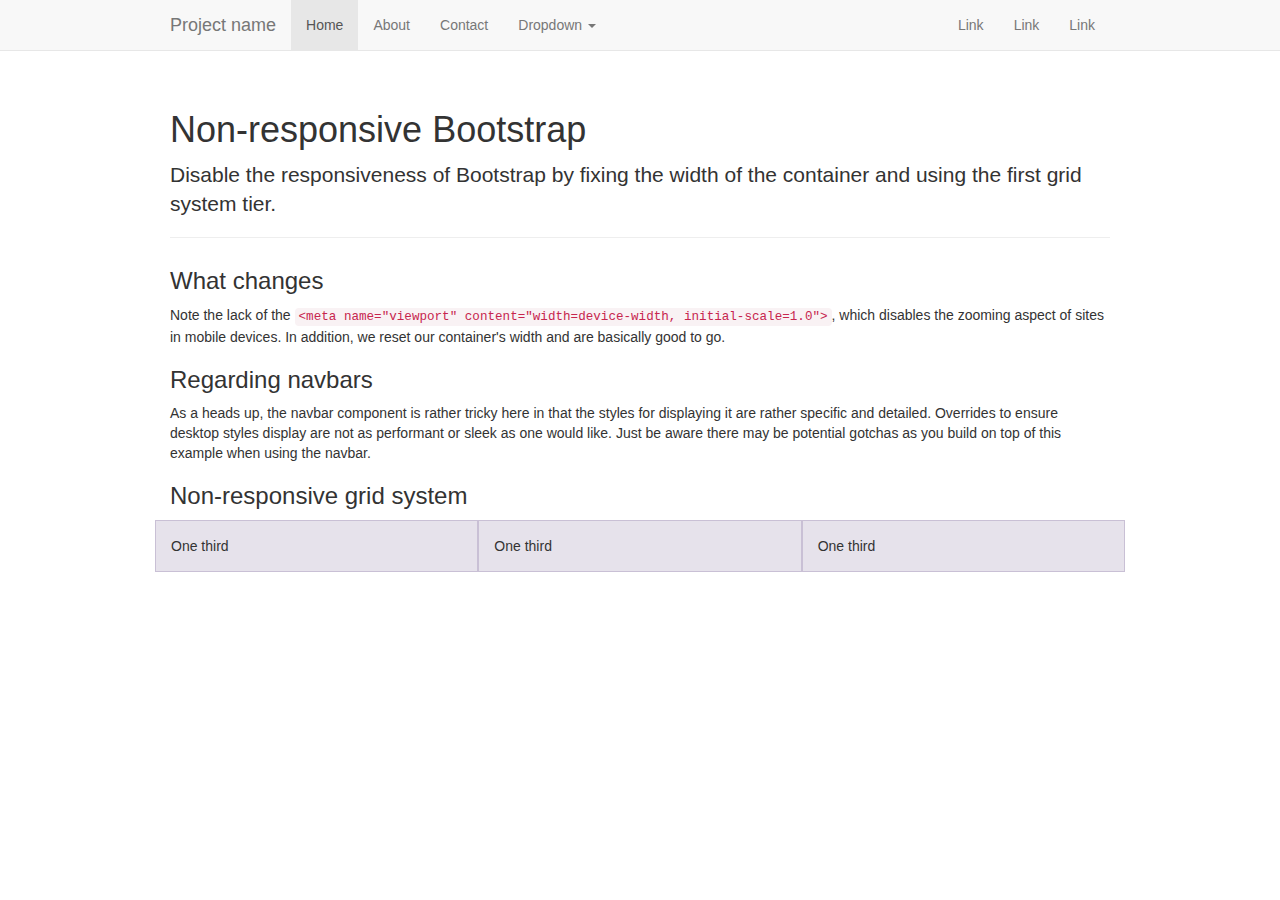
<file: assets/examples/non-responsive/index.html>
<!DOCTYPE html>
<html lang="en">
  <head>
    <meta charset="utf-8">
    <meta name="description" content="">
    <meta name="author" content="">

    <!-- Note there is no responsive meta tag here -->

    <link rel="shortcut icon" href="../../assets/ico/favicon.png">

    <title>Non-responsive Template for Bootstrap</title>

    <!-- Bootstrap core CSS -->
    <link href="../../dist/css/bootstrap.css" rel="stylesheet">

    <!-- Custom styles for this template -->
    <link href="non-responsive.css" rel="stylesheet">

    <!-- HTML5 shim and Respond.js IE8 support of HTML5 elements and media queries -->
    <!--[if lt IE 9]>
      <script src="../../assets/js/html5shiv.js"></script>
      <script src="../../assets/js/respond.min.js"></script>
    <![endif]-->
  </head>

  <body>

    <!-- Fixed navbar -->
    <div class="navbar navbar-default navbar-fixed-top">
      <div class="container">
        <div class="navbar-header">
          <button type="button" class="navbar-toggle" data-toggle="collapse" data-target=".navbar-collapse">
            <span class="icon-bar"></span>
            <span class="icon-bar"></span>
            <span class="icon-bar"></span>
          </button>
          <a class="navbar-brand" href="#">Project name</a>
        </div>
        <div class="navbar-collapse collapse">
          <ul class="nav navbar-nav">
            <li class="active"><a href="#">Home</a></li>
            <li><a href="#about">About</a></li>
            <li><a href="#contact">Contact</a></li>
            <li class="dropdown">
              <a href="#" class="dropdown-toggle" data-toggle="dropdown">Dropdown <b class="caret"></b></a>
              <ul class="dropdown-menu">
                <li><a href="#">Action</a></li>
                <li><a href="#">Another action</a></li>
                <li><a href="#">Something else here</a></li>
                <li class="divider"></li>
                <li class="dropdown-header">Nav header</li>
                <li><a href="#">Separated link</a></li>
                <li><a href="#">One more separated link</a></li>
              </ul>
            </li>
          </ul>
          <ul class="nav navbar-nav navbar-right">
            <li><a href="#">Link</a></li>
            <li><a href="#">Link</a></li>
            <li><a href="#">Link</a></li>
          </ul>
        </div><!--/.nav-collapse -->
      </div>
    </div>

    <div class="container">

      <div class="page-header">
        <h1>Non-responsive Bootstrap</h1>
        <p class="lead">Disable the responsiveness of Bootstrap by fixing the width of the container and using the first grid system tier.</p>
      </div>

      <h3>What changes</h3>
      <p>Note the lack of the <code>&lt;meta name="viewport" content="width=device-width, initial-scale=1.0"&gt;</code>, which disables the zooming aspect of sites in mobile devices. In addition, we reset our container's width and are basically good to go.</p>

      <h3>Regarding navbars</h3>
      <p>As a heads up, the navbar component is rather tricky here in that the styles for displaying it are rather specific and detailed. Overrides to ensure desktop styles display are not as performant or sleek as one would like. Just be aware there may be potential gotchas as you build on top of this example when using the navbar.</p>

      <h3>Non-responsive grid system</h3>
      <div class="row">
        <div class="col-xs-4">One third</div>
        <div class="col-xs-4">One third</div>
        <div class="col-xs-4">One third</div>
      </div>

    </div> <!-- /container -->


    <!-- Bootstrap core JavaScript
    ================================================== -->
    <!-- Placed at the end of the document so the pages load faster -->
    <script src="../../assets/js/jquery.js"></script>
    <script src="../../dist/js/bootstrap.min.js"></script>
  </body>
</html>
</file>
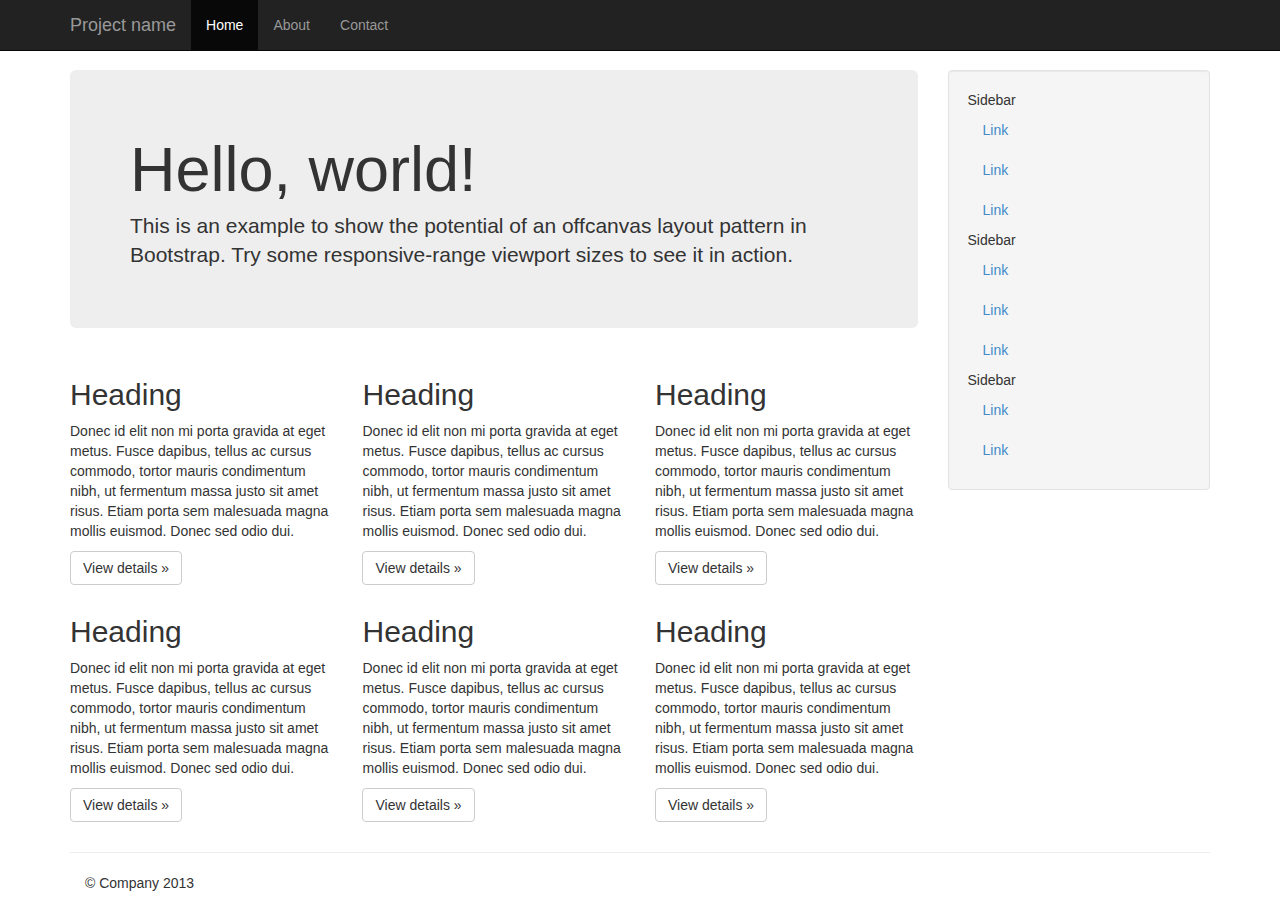
<file: assets/examples/offcanvas/index.html>
<!DOCTYPE html>
<html lang="en">
  <head>
    <meta charset="utf-8">
    <meta name="viewport" content="width=device-width, initial-scale=1.0">
    <meta name="description" content="">
    <meta name="author" content="">
    <link rel="shortcut icon" href="../../assets/ico/favicon.png">

    <title>Off Canvas Template for Bootstrap</title>

    <!-- Bootstrap core CSS -->
    <link href="../../dist/css/bootstrap.min.css" rel="stylesheet">

    <!-- Custom styles for this template -->
    <link href="offcanvas.css" rel="stylesheet">

    <!-- HTML5 shim and Respond.js IE8 support of HTML5 elements and media queries -->
    <!--[if lt IE 9]>
      <script src="../../assets/js/html5shiv.js"></script>
      <script src="../../assets/js/respond.min.js"></script>
    <![endif]-->
  </head>

  <body>
    <div class="navbar navbar-fixed-top navbar-inverse" role="navigation">
      <div class="container">
        <div class="navbar-header">
          <button type="button" class="navbar-toggle" data-toggle="collapse" data-target=".navbar-collapse">
            <span class="icon-bar"></span>
            <span class="icon-bar"></span>
            <span class="icon-bar"></span>
          </button>
          <a class="navbar-brand" href="#">Project name</a>
        </div>
        <div class="collapse navbar-collapse">
          <ul class="nav navbar-nav">
            <li class="active"><a href="#">Home</a></li>
            <li><a href="#about">About</a></li>
            <li><a href="#contact">Contact</a></li>
          </ul>
        </div><!-- /.nav-collapse -->
      </div><!-- /.container -->
    </div><!-- /.navbar -->

    <div class="container">

      <div class="row row-offcanvas row-offcanvas-right">
        <div class="col-xs-12 col-sm-9">
          <p class="pull-right visible-xs">
            <button type="button" class="btn btn-primary btn-xs" data-toggle="offcanvas">Toggle nav</button>
          </p>
          <div class="jumbotron">
            <h1>Hello, world!</h1>
            <p>This is an example to show the potential of an offcanvas layout pattern in Bootstrap. Try some responsive-range viewport sizes to see it in action.</p>
          </div>
          <div class="row">
            <div class="col-6 col-sm-6 col-lg-4">
              <h2>Heading</h2>
              <p>Donec id elit non mi porta gravida at eget metus. Fusce dapibus, tellus ac cursus commodo, tortor mauris condimentum nibh, ut fermentum massa justo sit amet risus. Etiam porta sem malesuada magna mollis euismod. Donec sed odio dui. </p>
              <p><a class="btn btn-default" href="#">View details &raquo;</a></p>
            </div><!--/span-->
            <div class="col-6 col-sm-6 col-lg-4">
              <h2>Heading</h2>
              <p>Donec id elit non mi porta gravida at eget metus. Fusce dapibus, tellus ac cursus commodo, tortor mauris condimentum nibh, ut fermentum massa justo sit amet risus. Etiam porta sem malesuada magna mollis euismod. Donec sed odio dui. </p>
              <p><a class="btn btn-default" href="#">View details &raquo;</a></p>
            </div><!--/span-->
            <div class="col-6 col-sm-6 col-lg-4">
              <h2>Heading</h2>
              <p>Donec id elit non mi porta gravida at eget metus. Fusce dapibus, tellus ac cursus commodo, tortor mauris condimentum nibh, ut fermentum massa justo sit amet risus. Etiam porta sem malesuada magna mollis euismod. Donec sed odio dui. </p>
              <p><a class="btn btn-default" href="#">View details &raquo;</a></p>
            </div><!--/span-->
            <div class="col-6 col-sm-6 col-lg-4">
              <h2>Heading</h2>
              <p>Donec id elit non mi porta gravida at eget metus. Fusce dapibus, tellus ac cursus commodo, tortor mauris condimentum nibh, ut fermentum massa justo sit amet risus. Etiam porta sem malesuada magna mollis euismod. Donec sed odio dui. </p>
              <p><a class="btn btn-default" href="#">View details &raquo;</a></p>
            </div><!--/span-->
            <div class="col-6 col-sm-6 col-lg-4">
              <h2>Heading</h2>
              <p>Donec id elit non mi porta gravida at eget metus. Fusce dapibus, tellus ac cursus commodo, tortor mauris condimentum nibh, ut fermentum massa justo sit amet risus. Etiam porta sem malesuada magna mollis euismod. Donec sed odio dui. </p>
              <p><a class="btn btn-default" href="#">View details &raquo;</a></p>
            </div><!--/span-->
            <div class="col-6 col-sm-6 col-lg-4">
              <h2>Heading</h2>
              <p>Donec id elit non mi porta gravida at eget metus. Fusce dapibus, tellus ac cursus commodo, tortor mauris condimentum nibh, ut fermentum massa justo sit amet risus. Etiam porta sem malesuada magna mollis euismod. Donec sed odio dui. </p>
              <p><a class="btn btn-default" href="#">View details &raquo;</a></p>
            </div><!--/span-->
          </div><!--/row-->
        </div><!--/span-->

        <div class="col-xs-6 col-sm-3 sidebar-offcanvas" id="sidebar" role="navigation">
          <div class="well sidebar-nav">
            <ul class="nav">
              <li>Sidebar</li>
              <li class="active"><a href="#">Link</a></li>
              <li><a href="#">Link</a></li>
              <li><a href="#">Link</a></li>
              <li>Sidebar</li>
              <li><a href="#">Link</a></li>
              <li><a href="#">Link</a></li>
              <li><a href="#">Link</a></li>
              <li>Sidebar</li>
              <li><a href="#">Link</a></li>
              <li><a href="#">Link</a></li>
            </ul>
          </div><!--/.well -->
        </div><!--/span-->
      </div><!--/row-->

      <hr>

      <footer>
        <p>&copy; Company 2013</p>
      </footer>

    </div><!--/.container-->



    <!-- Bootstrap core JavaScript
    ================================================== -->
    <!-- Placed at the end of the document so the pages load faster -->
    <script src="../../assets/js/jquery.js"></script>
    <script src="../../dist/js/bootstrap.min.js"></script>
    <script src="offcanvas.js"></script>
  </body>
</html>
</file>
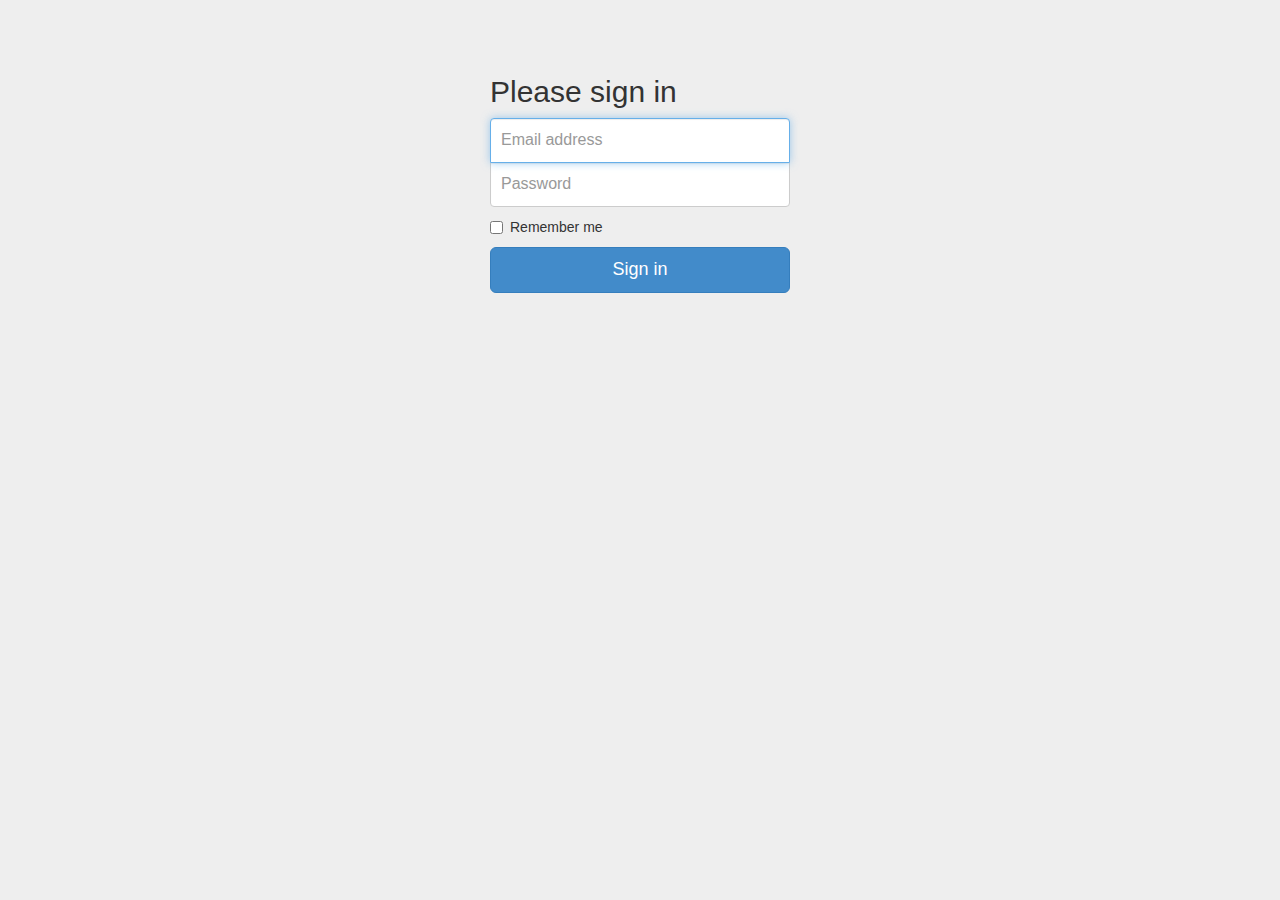
<file: assets/examples/signin/index.html>
<!DOCTYPE html>
<html lang="en">
  <head>
    <meta charset="utf-8">
    <meta name="viewport" content="width=device-width, initial-scale=1.0">
    <meta name="description" content="">
    <meta name="author" content="">
    <link rel="shortcut icon" href="../../assets/ico/favicon.png">

    <title>Signin Template for Bootstrap</title>

    <!-- Bootstrap core CSS -->
    <link href="../../dist/css/bootstrap.css" rel="stylesheet">

    <!-- Custom styles for this template -->
    <link href="signin.css" rel="stylesheet">

    <!-- HTML5 shim and Respond.js IE8 support of HTML5 elements and media queries -->
    <!--[if lt IE 9]>
      <script src="../../assets/js/html5shiv.js"></script>
      <script src="../../assets/js/respond.min.js"></script>
    <![endif]-->
  </head>

  <body>

    <div class="container">

      <form class="form-signin">
        <h2 class="form-signin-heading">Please sign in</h2>
        <input type="text" class="form-control" placeholder="Email address" autofocus>
        <input type="password" class="form-control" placeholder="Password">
        <label class="checkbox">
          <input type="checkbox" value="remember-me"> Remember me
        </label>
        <button class="btn btn-lg btn-primary btn-block" type="submit">Sign in</button>
      </form>

    </div> <!-- /container -->


    <!-- Bootstrap core JavaScript
    ================================================== -->
    <!-- Placed at the end of the document so the pages load faster -->
  </body>
</html>
</file>
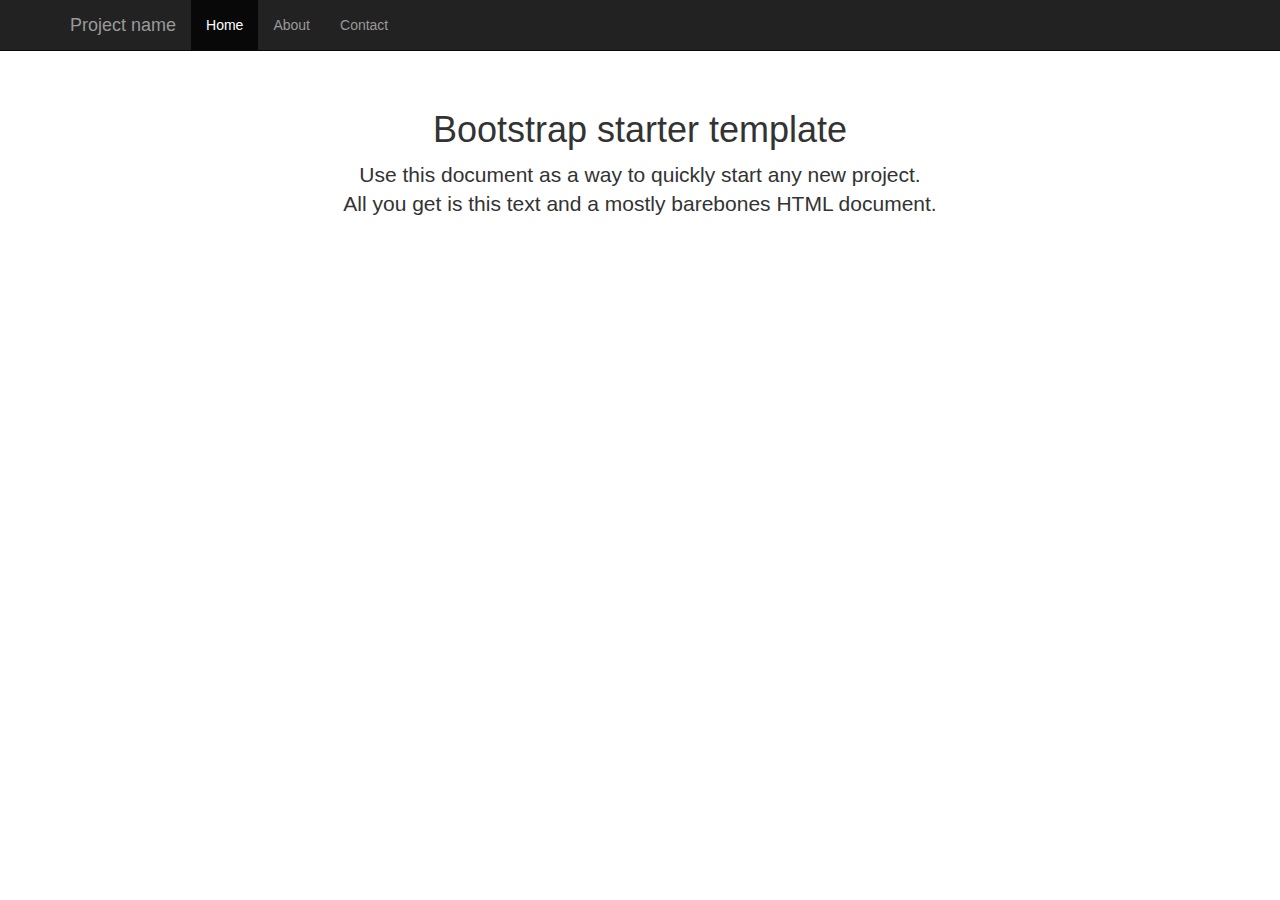
<file: assets/examples/starter-template/index.html>
<!DOCTYPE html>
<html lang="en">
  <head>
    <meta charset="utf-8">
    <meta name="viewport" content="width=device-width, initial-scale=1.0">
    <meta name="description" content="">
    <meta name="author" content="">
    <link rel="shortcut icon" href="../../assets/ico/favicon.png">

    <title>Starter Template for Bootstrap</title>

    <!-- Bootstrap core CSS -->
    <link href="../../dist/css/bootstrap.css" rel="stylesheet">

    <!-- Custom styles for this template -->
    <link href="starter-template.css" rel="stylesheet">

    <!-- HTML5 shim and Respond.js IE8 support of HTML5 elements and media queries -->
    <!--[if lt IE 9]>
      <script src="../../assets/js/html5shiv.js"></script>
      <script src="../../assets/js/respond.min.js"></script>
    <![endif]-->
  </head>

  <body>

    <div class="navbar navbar-inverse navbar-fixed-top">
      <div class="container">
        <div class="navbar-header">
          <button type="button" class="navbar-toggle" data-toggle="collapse" data-target=".navbar-collapse">
            <span class="icon-bar"></span>
            <span class="icon-bar"></span>
            <span class="icon-bar"></span>
          </button>
          <a class="navbar-brand" href="#">Project name</a>
        </div>
        <div class="collapse navbar-collapse">
          <ul class="nav navbar-nav">
            <li class="active"><a href="#">Home</a></li>
            <li><a href="#about">About</a></li>
            <li><a href="#contact">Contact</a></li>
          </ul>
        </div><!--/.nav-collapse -->
      </div>
    </div>

    <div class="container">

      <div class="starter-template">
        <h1>Bootstrap starter template</h1>
        <p class="lead">Use this document as a way to quickly start any new project.<br> All you get is this text and a mostly barebones HTML document.</p>
      </div>

    </div><!-- /.container -->


    <!-- Bootstrap core JavaScript
    ================================================== -->
    <!-- Placed at the end of the document so the pages load faster -->
    <script src="../../assets/js/jquery.js"></script>
    <script src="../../dist/js/bootstrap.min.js"></script>
  </body>
</html>
</file>
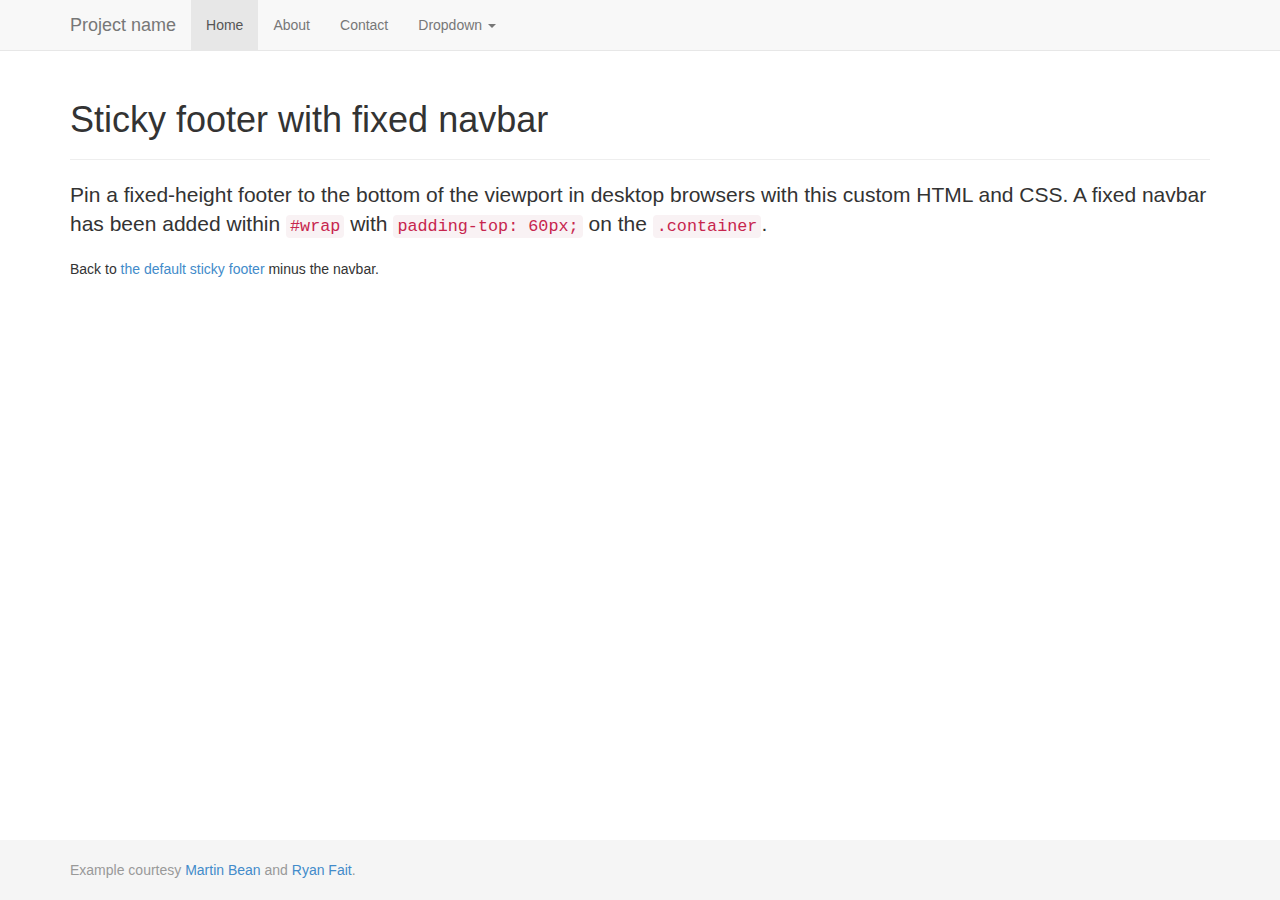
<file: assets/examples/sticky-footer-navbar/index.html>
<!DOCTYPE html>
<html lang="en">
  <head>
    <meta charset="utf-8">
    <meta name="viewport" content="width=device-width, initial-scale=1.0">
    <meta name="description" content="">
    <meta name="author" content="">
    <link rel="shortcut icon" href="../../assets/ico/favicon.png">

    <title>Sticky Footer Navbar Template for Bootstrap</title>

    <!-- Bootstrap core CSS -->
    <link href="../../dist/css/bootstrap.css" rel="stylesheet">

    <!-- Custom styles for this template -->
    <link href="sticky-footer-navbar.css" rel="stylesheet">

    <!-- HTML5 shim and Respond.js IE8 support of HTML5 elements and media queries -->
    <!--[if lt IE 9]>
      <script src="../../assets/js/html5shiv.js"></script>
      <script src="../../assets/js/respond.min.js"></script>
    <![endif]-->
  </head>

  <body>

    <!-- Wrap all page content here -->
    <div id="wrap">

      <!-- Fixed navbar -->
      <div class="navbar navbar-default navbar-fixed-top">
        <div class="container">
          <div class="navbar-header">
            <button type="button" class="navbar-toggle" data-toggle="collapse" data-target=".navbar-collapse">
              <span class="icon-bar"></span>
              <span class="icon-bar"></span>
              <span class="icon-bar"></span>
            </button>
            <a class="navbar-brand" href="#">Project name</a>
          </div>
          <div class="collapse navbar-collapse">
            <ul class="nav navbar-nav">
              <li class="active"><a href="#">Home</a></li>
              <li><a href="#about">About</a></li>
              <li><a href="#contact">Contact</a></li>
              <li class="dropdown">
                <a href="#" class="dropdown-toggle" data-toggle="dropdown">Dropdown <b class="caret"></b></a>
                <ul class="dropdown-menu">
                  <li><a href="#">Action</a></li>
                  <li><a href="#">Another action</a></li>
                  <li><a href="#">Something else here</a></li>
                  <li class="divider"></li>
                  <li class="dropdown-header">Nav header</li>
                  <li><a href="#">Separated link</a></li>
                  <li><a href="#">One more separated link</a></li>
                </ul>
              </li>
            </ul>
          </div><!--/.nav-collapse -->
        </div>
      </div>

      <!-- Begin page content -->
      <div class="container">
        <div class="page-header">
          <h1>Sticky footer with fixed navbar</h1>
        </div>
        <p class="lead">Pin a fixed-height footer to the bottom of the viewport in desktop browsers with this custom HTML and CSS. A fixed navbar has been added within <code>#wrap</code> with <code>padding-top: 60px;</code> on the <code>.container</code>.</p>
        <p>Back to <a href="../sticky-footer">the default sticky footer</a> minus the navbar.</p>
      </div>
    </div>

    <div id="footer">
      <div class="container">
        <p class="text-muted credit">Example courtesy <a href="http://martinbean.co.uk">Martin Bean</a> and <a href="http://ryanfait.com/sticky-footer/">Ryan Fait</a>.</p>
      </div>
    </div>


    <!-- Bootstrap core JavaScript
    ================================================== -->
    <!-- Placed at the end of the document so the pages load faster -->
    <script src="../../assets/js/jquery.js"></script>
    <script src="../../dist/js/bootstrap.min.js"></script>
  </body>
</html>
</file>
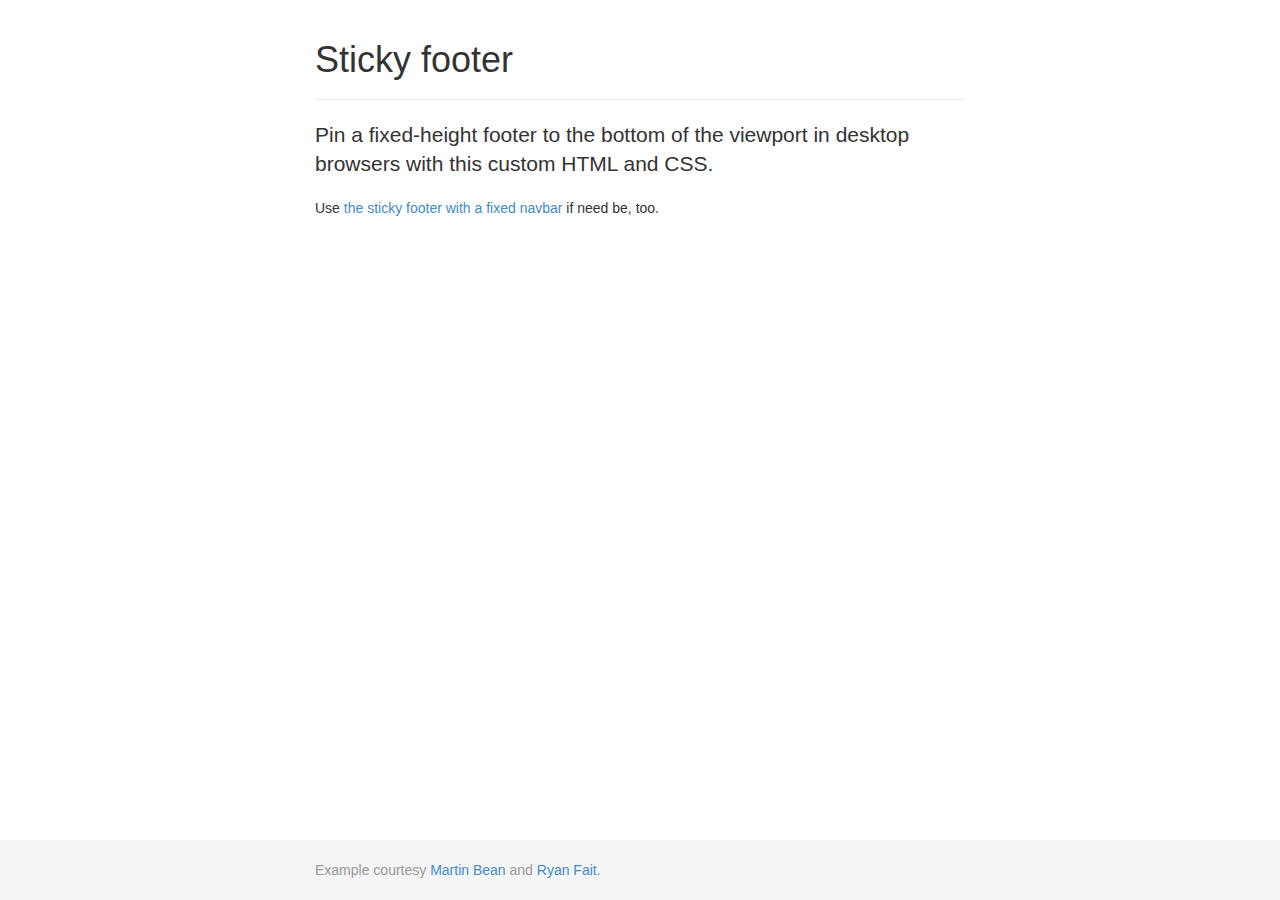
<file: assets/examples/sticky-footer/index.html>
<!DOCTYPE html>
<html lang="en">
  <head>
    <meta charset="utf-8">
    <meta name="viewport" content="width=device-width, initial-scale=1.0">
    <meta name="description" content="">
    <meta name="author" content="">
    <link rel="shortcut icon" href="../../assets/ico/favicon.png">

    <title>Sticky Footer Template for Bootstrap</title>

    <!-- Bootstrap core CSS -->
    <link href="../../dist/css/bootstrap.css" rel="stylesheet">

    <!-- Custom styles for this template -->
    <link href="sticky-footer.css" rel="stylesheet">

    <!-- HTML5 shim and Respond.js IE8 support of HTML5 elements and media queries -->
    <!--[if lt IE 9]>
      <script src="../../assets/js/html5shiv.js"></script>
      <script src="../../assets/js/respond.min.js"></script>
    <![endif]-->
  </head>

  <body>

    <!-- Wrap all page content here -->
    <div id="wrap">

      <!-- Begin page content -->
      <div class="container">
        <div class="page-header">
          <h1>Sticky footer</h1>
        </div>
        <p class="lead">Pin a fixed-height footer to the bottom of the viewport in desktop browsers with this custom HTML and CSS.</p>
        <p>Use <a href="../sticky-footer-navbar">the sticky footer with a fixed navbar</a> if need be, too.</p>
      </div>
    </div>

    <div id="footer">
      <div class="container">
        <p class="text-muted credit">Example courtesy <a href="http://martinbean.co.uk">Martin Bean</a> and <a href="http://ryanfait.com/sticky-footer/">Ryan Fait</a>.</p>
      </div>
    </div>


    <!-- Bootstrap core JavaScript
    ================================================== -->
    <!-- Placed at the end of the document so the pages load faster -->
  </body>
</html>
</file>
<file: css/style.css>
/*------ template stylization ------*/
body {
	background: #2f3133 url(../img/patternbg.jpg) 0 0 repeat;
}
/*----------- Back to top --------------*/
#toTop {
	display: none;
	width: 27px;
	height: 19px;
	overflow: hidden;
	background: url(../img/totop.png) 0 bottom no-repeat;
	position: fixed;
	margin-right: -690px !important;
	right: 50%;
	bottom: 60px;
	z-index: 999;
}
#toTop:hover {
	background-position: 0 0;
}
#toTop:active, #toTop:focus {
	outline: none;
}
/*-----------row_s--------------*/
.rowpaper{
	font-size: 22px;
	line-height: 25px;
	color: #ADADAD;
}

.logo1{
	margin-left: 15px;
	margin-top: 23px;
	padding: 0px;
	float: left;
	text-align: left;
	display: block;
	position: relative;
}

.containerlogo1{
	margin-top: 33px;
	margin-bottom: 22px;
}

.containerlogo1 a img{
	width: 100px;
	float: left;
}

.containerlogo2{
	margin-right: 130px;
	margin-top: 20px;
	margin-bottom: 22px;
	float: right;
}

.containerlogo2 a{
	font-size: 15px;
	margin-top: 33px;
	margin-bottom: 22px;
}

.row_1 {
	text-align: center;
	padding: 30px 0;
	background: #2f3133 url(../img/patternbg.jpg) 0 0 repeat;
}
.row_2 {
	text-align: center;
	padding: 22px 0px 22px 0;
	background: #2f3133 url(../img/patternbg.jpg) 0 0 repeat;
}
.row_3 {
	padding: 43px 0 13px;
}
.row_4 {
	padding: 30px 0 81px;
	background: #ffffff;
}
.row_5 {
	padding: 30px 0 98px;
	background: #ffffff;
}
.row_6 {
	padding: 30px 0 72px;
	background: #ffffff;
}
.row_7 {
	padding: 30px 0 80px;
	background: #eee;
}
.row_8 {
	padding: 63px 0 112px;
	background: #ffffff;
}
.row_9 {
	padding: 31px 0 90px;
	background: #ffffff;
}
.row_10 {
	padding: 101px 0 85px;
	background: #ffffff;
}
.row_11 {
	padding: 40px 0 40px;
	background: #ffffff;
}
/*------------links headings-----------*/
p {
	font-family: 'Arial', sans-serif;
	font-size: 15px;
	line-height: 22px;
	color: #222;
	margin: 0;
	padding: 0;
	margin-bottom: 11px;
}
h2 {
	font-family: 'Georgia', serif;
	font-size: 26px;
	line-height: 28px;
	color: #474848;
	margin: 0;
	padding: 35px 0;
}
h3 {
	text-transform: uppercase;
	font-family: 'Georgia', serif;
	font-size: 12px;
	line-height: 20px;
	color: #4e4134;
	margin: 0 0 10px;
	padding: 0;
}
.btn1 {
	position: relative;
	background: #545658;
	color: #ffffff;
	font-family: 'Georgia', serif;
	font-size: 15px;
	line-height: 22px;
	font-weight: normal;
	border-radius: 50px;
	border: none;
	padding: 20px 0 24px;
	margin: 0;
	width: 65px;
	height: 65px;
	-webkit-transition: all 0.2s ease;
	transition: all 0.2s ease;
}
.btn1:hover {
	text-decoration: none;
	background: #ffffff;
	color: #545658;
	-webkit-transition: all 0.2s ease;
	transition: all 0.2s ease;
}
.btn-link1 {
	position: relative;
	color: #585858;
	font-family: 'Georgia', serif;
	font-size: 15px;
	line-height: 22px;
	font-weight: normal;
}
.btn-link1 span {
	margin: 0 0 0 7px;
	top: 1px;
	position: relative;
	height: 11px;
	width: 11px;
	background: url(../img/arrowsmall1.png) center top no-repeat;
	display: inline-block;
}
.btn-link1:hover {
	color: #585858;
	text-decoration: none;
}
.btn-link1:hover span {
	background: url(../img/arrowsmall1.png) center bottom no-repeat;
}
.btn-link2 {
	position: relative;
	color: #eb5368;
	font-family: 'Georgia', serif;
	font-size: 15px;
	line-height: 22px;
	font-weight: normal;
}
.btn-link2 span {
	margin: 0 0 0 7px;
	top: 1px;
	position: relative;
	height: 11px;
	width: 11px;
	background: url(../img/arrowsmall1.png) center bottom no-repeat;
	display: inline-block;
}
.btn-link2:hover {
	color: #adadad;
	text-decoration: none;
}
.btn-link2:hover span {
	background: url(../img/arrowsmall1.png) center top no-repeat;
}
.btn-link2:focus {
	color: #adadad;
	text-decoration: none;
}
.btn-link3 {
	position: relative;
	color: #000;
	font-family: 'Georgia', serif;
	font-size: 18px;
	line-height: 22px;
	font-weight: normal;
}
.btn-link3 span {
	top: 1px;
	margin: 0 11px 0 0;
	position: relative;
	height: 19px;
	width: 22px;
	background: url(../img/iconmail.png) center bottom no-repeat;
	display: inline-block;
}
.btn-link3:hover {
	color: #37383a;
	text-decoration: none;
}
/*------ header ------- */
header {
	background: #2f3133 url(../img/patternbg.jpg) 0 0 repeat;
	text-align: center;
}
/*-------- Logo -------- */
.navbar-brand_ {
	float: none;
	display: block;
	position: relative;
	margin: 0;
	text-align: center;
	padding: 0;
	margin: 68px auto 60px;
}
.navbar-brand_ img {
	width: 100%;
}
.navbar-brand_a:hover {
	text-decoration: none;
}
/*-----------------navbar---------------------*/
.menuheader {
	background: #545658;
}
.tm_navbar {
	position: relative;
	padding: 26px 0 22px;
	margin: 0;
	background: none;
	border: none;
}
.tm_navbar .nav {
	float: none;
	position: relative;
	display: inline-block;
}
.tm_navbar ul {
	position: relative;
	padding: 0;
	margin: 0;
	background: none;
	list-style: none;
}
.tm_navbar .nav li:first-child {
	position: relative;
	zoom: 1;
	background: none;
}
.tm_navbar .nav li {
	float: left;
	padding: 0 26px 0 27px;
	position: relative;
	zoom: 1;
	background: url(../img/bullet1.png) no-repeat left center;
}
.tm_navbar .nav li a {
	text-decoration: none;
	color: #ffffff;
	font-family: 'Georgia', serif;
	font-size: 22px;
	line-height: 24px;
	font-weight: normal;
	background: transparent;
	padding: 0;
	border: none;
	border-radius: 0;
	text-shadow: 1px 1px 2px #333639;
}
.tm_navbar .nav > li > a .sf-sub-indicator {
	background: url(../img/indicator.png) no-repeat 0 bottom;
	width: 7px;
	height: 4px;
	display: inline-block;
	top: 30px;
	right: 23px;
	position: absolute;
	z-index: 5;
}
.tm_navbar .nav li a:hover, .tm_navbar .nav > li.active > a, .tm_navbar .nav > li.active > a:hover {
	color: #ffcbd2;
	text-decoration: none;
}
.tm_navbar .nav > .active > a, .tm_navbar .nav > .active > a:hover, .tm_navbar .nav > .active > a:focus {
	color: #ffcbd2;
	background: transparent;
}
.tm_navbar .nav > li.sfHover.active > a .sf-sub-indicator, .tm_navbar .nav > li.active > a .sf-sub-indicator {
	background-position: 0 0;
}
.tm_navbar .nav > li.sfHover > a, .tm_navbar .nav > li.sfHover > a:hover, .tm_navbar .nav > li > a:hover, .tm_navbar .nav > li.active > a, .tm_navbar .nav > li.active > a:hover {
	color: #ffcbd2;
	background: transparent;
}
/*---------submenu1-------------*/
.tm_navbar .nav ul {
	position: absolute;
	display: none;
	top: 51px;
	left: 0px;
	width: 110px;
	padding: 20px 24px 10px;
	list-style: none;
	zoom: 1;
	z-index: 11;
	background: #eb5368;
	margin: 0;
	text-align: center;
}
.tm_navbar .nav ul li:first-child {
	width: 64px;
	padding: 0 0 6px;
	display: block;
	position: relative;
	zoom: 1;
	z-index: 10;
	background: transparent;
}
.tm_navbar .nav ul li:first-child img {
	position: absolute;
	top: -20px;
}
.tm_navbar .nav ul li {
	text-align: left;
	width: 64px;
	padding: 6px 0;
	display: block;
	position: relative;
	zoom: 1;
	z-index: 10;
	background: url(../img/dotted1.png) top center repeat-x;
}
.tm_navbar .nav ul li a {
	text-align: left;
	position: relative;
	color: #ffffff;
	padding: 0;
	font-family: 'Arial', sans-serif;
	font-size: 14px;
	line-height: 20px;
	font-weight: normal;
	margin: 0 0 0 10px;
	text-shadow: none;
}
.tm_navbar .nav ul li a:hover {
	color: #474848;
}
.tm_navbar .nav > li > ul li > a:hover, .tm_navbar .nav > li > ul li.sfHover > a {
	text-decoration: none;
	color: #474848;
}
.tm_navbar .nav > li > ul li > a:hover, .tm_navbar .nav > li > ul ul li.sfHover > a {
	text-decoration: none;
	color: #474848;
}
/*-----------submenu2-----------*/
.tm_navbar .nav ul ul {
	list-style: none;
	width: 87px;
	padding: 10px;
	background: #4e4134;
	left: 86px;
	top: 0px;
	background: url(../img/patternsubmenu2.jpg);
}
.tm_navbar .nav ul ul li:first-child {
	text-align: left;
	padding: 6px 0;
	position: relative;
	zoom: 1;
	z-index: 11;
	background: transparent;
}
.tm_navbar .nav ul ul li {
	text-align: left;
	padding: 6px 0;
	position: relative;
	zoom: 1;
	z-index: 11;
	background: url(../img/dotted2.png) top center repeat-x;
}
.tm_navbar .nav ul ul li a {
	color: #eb5368;
	text-shadow: none;
}
.tm_navbar .nav ul ul li a:hover {
	color: #474848;
}
/*-----indicator2-------*/
.tm_navbar .nav ul .sf-sub-indicator {
	background: url(../img/indicator.png) no-repeat 0 0;
	width: 7px;
	height: 5px;
	position: absolute;
	display: block;
	top: 8px;
	left: auto;
	right: -14px;
	z-index: 5;
}
/*-------------------select------------------*/
.select-menu {
	display: none !important;
}
/*--- header end ------*/
/*------ content ------- */
.title1 {
	color: #ffffff;
	font-family: 'Georgia', serif;
	font-size: 36px;
	line-height: 38px;
	font-weight: normal;
	margin-bottom: 24px;
}
.title2 {
	letter-spacing: 0;
	color: #939598;
	font-family: 'Georgia', serif;
	font-size: 17px;
	line-height: 26px;
	font-weight: normal;
	margin-bottom: 28px;
}
/*--------row2--------*/
.list1 {
	padding: 0;
	margin: 0;
	position: relative;
	list-style: none;
	overflow: hidden;
}
.list1 li a {
	display: block;
	position: relative;
	padding: 0;
	-webkit-transition: all 0.2s ease;
	transition: all 0.2s ease;
}
.list1 li a p {
	text-shadow: 1px 1px 2px #c1c1c1;
	font-family: 'Georgia', serif;
	font-size: 30px;
	line-height: 32px;
	font-weight: normal;
	padding: 44px 0 41px;
	margin-bottom: 0;
}
.list1 li a:hover {
	text-decoration: none;
}
.list1 li a:hover p {
	color: #4e4134;
	text-decoration: none;
	-webkit-transition: all 0.2s ease;
	transition: all 0.2s ease;
}
.box1 {
	background: #eb5368;
}
.box1 figure {
	width: 100%;
}
.box1 figure img {
	width: 100%;
}
.box1 p {
	color: #ffffff;
}
.box2 {
	background: #f1d154;
}
.box2 figure {
	width: 100%;
}
.box2 figure img {
	width: 100%;
}
.box2 p {
	color: #ffffff;
}
.box3 {
	background: #5bb4d6;
}
.box3 figure {
	width: 100%;
}
.box3 figure img {
	width: 100%;
}
.box3 p {
	color: #ffffff;
}

.box32 {
	background: #4b4646;
}
.box32 figure {
	width: 100%;
}
.box32 figure img {
	width: 100%;
}
.box32 p {
	color: #ffffff;
}
.listbox1 {
}
.listbox2 {
}
.listbox3 {
}
.listbox32 {
}

/*---------list3-------------*/
.list3 {
	padding: 0;
	margin: 0;
	position: relative;
	list-style: none;
	overflow: hidden;
}
.box4 {
	margin-bottom: 10px;
	padding-left: 30px;
	overflow: hidden;
	position: relative;
	background: #DDD;
	padding-bottom: 10px;
}
.list3 li figure {
	margin: 0;
	padding: 0;
	float: left;
	overflow: hidden;
	display: block;
	margin-right: 20px;
}
.list3 li figure img {
	width: 100%;
}
.list3 li .info1 {
	overflow: hidden;
	margin-top: 30px;
	padding-right: 10px;
}
.list3title1 {
	font-family: 'Georgia', serif;
	font-size: 26px;
	line-height: 28px;
	font-weight: normal;
	color: #222;
	margin-bottom: 10px;
}
.list3title2 {
	font-family: 'Georgia', serif;
	font-size: 20px;
	line-height: 22px;
	font-weight: normal;
	color: #222;
	margin-bottom: 6px;
}
.list3title3 {
	margin-bottom: 10px;
	font-family: 'Georgia', serif;
	font-size: 15px;
	line-height: 20px;
	font-weight: normal;
	color: #c6c6c6;
	margin-bottom: 8px;
}
/*------------chef------------*/
.title3 {
	font-family: 'Georgia', serif;
	font-size: 24px;
	line-height: 26px;
	font-weight: normal;
	color: #adadad;
	margin-bottom: 17px;
}
.chef figure {
	padding: 0;
	margin: 0;
	float: left;
	margin-right: 15px;
}
.chef figure img {
	width: 100%;
}
.chef .m_bot1 {
	margin-bottom: 14px;
}
/*--------list2--------*/
.list2 {
	position: relative;
	overflow: hidden;
	margin: 6px 0 0 0;
	padding: 0;
}
.list2 li {
	overflow: hidden;
	list-style: none;
	padding: 0 0 0 23px;
	margin: 0 0 7px 0;
	background: url("../img/arrowsmal2.png") 0 5px no-repeat;
}
.list2 li:first-child {
	overflow: hidden;
	padding: 0 0 0 23px;
	margin: 0 0 8px 0;
}
.list2 > li {
	-webkit-transition: all 0.1s ease;
	transition: all 0.1s ease;
}
.list2 > li > a {
	float: left;
	display: block;
	text-transform: uppercase;
	font-family: 'Georgia', serif;
	font-size: 12px;
	line-height: 20px;
	font-weight: normal;
	color: #474848;
	-webkit-transition: all 0.1s ease;
	transition: all 0.1s ease;
}
.list2 > li > a:hover {
	text-decoration: none;
	color: #eb5368;
	-webkit-transition: all 0.1s ease;
	transition: all 0.1s ease;
}
/*----------locations---------*/
.locations .title4 {
	font-family: 'Georgia', serif;
	font-size: 19px;
	line-height: 26px;
	font-weight: normal;
	color: #adadad;
}
.locations figure {
	padding: 0;
	margin: 0;
	float: none;
	margin-bottom: 4px;
}
hr.line1 {
	outline: none;
	border: none;
	background: #e7decf;
	height: 1px;
	width: 100%;
	padding: 0;
	margin: 27px 0 33px;
}
/*-----------reserve_table-----------*/
.reserve_table {
	overflow: hidden;
}
.reserve_table figure {
	padding: 0;
	float: left;
	margin: 0 29px 10px 0;
}
.reserve_table .m_bot2 {
	margin-bottom: 64px;
}
.reserve_table .pad_top1 {
	padding-top: 48px;
}
.title5 {
	font-family: 'Georgia', serif;
	font-size: 19px;
	line-height: 26px;
	font-weight: normal;
	color: #797979;
	margin-bottom: 25px;
}
hr.line2 {
	outline: none;
	border: none;
	background: #dbdbdb;
	height: 1px;
	width: 100%;
	padding: 0;
	margin: 2px 0 27px;
}
/************** contact form ******************/
.pad_bot1 {
	padding-bottom: 22px;
}
.reservation-form {
	position: relative;
	vertical-align: top;
	z-index: 1;
	margin: 0 0 0;
	top: 0;
}
.reservation-form .txt-form {
	display: none;
}
.reservation-form .coll-1, .reservation-form .coll-2, .reservation-form .coll-3, .reservation-form .coll-4 {
	margin-bottom: 16px;
	float: left;
	width: 100%;
}
.reservation-form .coll-1, .reservation-form .coll-2, .reservation-form .coll-3, .reservation-form .coll-4 {
	margin-right: 0;
}
.reservation-form fieldset {
	top: 13px;
	border: none;
	padding: 0;
	width: 100%;
	position: relative;
	z-index: 10;
}
.reservation-form label {
	display: block;
	min-height: 45px;
	position: relative;
	margin: 0;
	padding: 0;
	float: left;
	width: 100%;
}
.reservation-form .message {
	display: block;
	width: 100%;
}
.reservation-form input {
	padding: 9px 10px 8px;
	margin: 0;
	text-decoration: none;
	font-family: 'Arial', sans-serif;
	font-size: 15px;
	line-height: 22px;
	font-weight: normal;
	color: #adadad;
	background: transparent;
	outline: none;
	width: 100%;
	border: 1px solid #dbdbdb;
	-webkit-box-shadow: none;
	box-shadow: none;
	float: left;
	border-radius: 0;
	-webkit-box-sizing: border-box;
	-moz-box-sizing: border-box;
	box-sizing: border-box;
}
.reservation-form textarea {
	padding: 9px 10px 8px;
	margin: 0;
	text-decoration: none;
	font-family: 'Arial', sans-serif;
	font-size: 15px;
	line-height: 22px;
	font-weight: normal;
	color: #adadad;
	background: transparent;
	outline: none;
	width: 100%;
	border: 1px solid #dbdbdb;
	-webkit-box-shadow: none;
	box-shadow: none;
	float: left;
	border-radius: 0;
	-webkit-box-sizing: border-box;
	-moz-box-sizing: border-box;
	box-sizing: border-box;
}
.reservation-form input {
	height: 41px;
}
.reservation-form input:focus, .reservation-form textarea:focus {
	-webkit-box-shadow: none !important;
	box-shadow: none !important;
	color: #adadad !important;
	border: 1px solid #dbdbdb;
}
.reservation-form .area .error {
	float: none;
}
.reservation-form textarea {
	width: 100%;
	height: 135px;
	resize: none;
	overflow: auto;
}
.reservation-form .success {
	border: none;
	display: none;
	position: absolute;
	left: 0;
	top: 0;
	background: #ffffff;
	padding: 18px 0px;
	text-transform: none;
	text-align: center;
	z-index: 20;
	width: 100%;
	border: 1px solid #d8d7d5;
	-webkit-box-sizing: border-box;
	-moz-box-sizing: border-box;
	box-sizing: border-box;
}
.reservation-form .error, .reservation-form .empty {
	color: #f00;
	font-size: 10px;
	line-height: 1.2em;
	display: none;
	text-align: right;
	overflow: hidden;
	width: 100%;
	text-transform: none;
	position: absolute;
	top: 0px;
	right: 0;
}
.reservation-form .message .error, .reservation-form .message .empty {
	top: 133px;
}
.reservation-form .buttons-wrapper {
	margin: 33px 0 0;
}
.reservation-form .buttons-wrapper a {
	float: right;
	margin-left: 37px;
	margin-right: 4px;
}
.reservation-form .buttons-wrapper a:hover {
	text-decoration: none;
}
.reservation-form .buttons-wrapper p {
	position: relative;
	font-weight: 200;
	display: inline-block;
	color: #8b8b8b;
	text-transform: uppercase;
}
/*-- end reservation --*/
/*------------------isotop items------------------*/
.isotope, .isotope .isotope-item {
	-webkit-transition-duration: 0.8s;
	-moz-transition-duration: 0.8s;
	-ms-transition-duration: 0.8s;
	-o-transition-duration: 0.8s;
	transition-duration: 0.8s;
}
.isotope {
	-webkit-transition-property: height, width;
	-moz-transition-property: height, width;
	-ms-transition-property: height, width;
	-o-transition-property: height, width;
	transition-property: height, width;
}
.isotope .isotope-item {
	overflow: visible;
	-webkit-transition-property: -webkit-transform, opacity;
	-moz-transition-property: -moz-transform, opacity;
	-ms-transition-property: -ms-transform, opacity;
	-o-transition-property: top, left, opacity;
	transition-property: transform, opacity;
}
/**** disabling Isotope CSS3 transitions ****/
.isotope.no-transition, .isotope.no-transition .isotope-item, .isotope .isotope-item.no-transition {
	-webkit-transition-duration: 0s;
	-moz-transition-duration: 0s;
	-ms-transition-duration: 0s;
	-o-transition-duration: 0s;
	transition-duration: 0s;
}
/* End: Recommended Isotope styles */
/* disable CSS transitions for containers with infinite scrolling*/
.isotope.infinite-scrolling {
	-webkit-transition: none;
	-moz-transition: none;
	-ms-transition: none;
	-o-transition: none;
	transition: none;
}
.pad_bot3 {
	padding-bottom: 42px;
}
#container {
	margin-left: 0;
}
.containerExtra {
	margin-left: -30px;
}
.element {
	width: 270px;
	height: auto !important;
	display: block;
	position: relative;
	color: #222;
	border: none;
	margin: 0 !important;
	padding: 0 0 38px 30px;
	-webkit-box-sizing: border-box;
	-moz-box-sizing: border-box;
	box-sizing: border-box;
}
#filters.pagination li a.selected {
	color: #797979;
	background: none !important;
	border: none;
	text-decoration: underline;
}
#filters.pagination li {
	float: left;
}
#filters li {
	display: inline-block;
	margin-right: 26px !important;
}
#options {
	position: relative;
	margin-left: 0;
}
.element > a {
	margin: 0;
	display: block;
	position: relative;
}
.element > a figure {
	position: relative;
	display: block;
	margin: 0 0 18px;
	padding: 0;
}
.element > a figure img {
	width: 100%;
}
.element > a span {
	position: relative;
	text-transform: uppercase;
	font-family: 'Georgia', serif;
	font-size: 12px;
	line-height: 20px;
	color: #797979;
	margin: 0;
	padding: 0;
	text-decoration: none;
}
.element span {
	position: relative;
	text-transform: uppercase;
	font-family: 'Georgia', serif;
	font-size: 12px;
	line-height: 20px;
	color: #797979;
	margin: 0;
	padding: 0;
	text-decoration: none;
}
.description {
	position: relative;
	display: block;
}
#filters {
	position: relative;
}
#filters li {
	display: inline-block;
	margin-right: 20px;
}
#filters li a {
	padding: 0;
	background: none;
	border: none;
	text-transform: uppercase;
	font-family: 'Georgia', serif;
	font-size: 12px;
	line-height: 20px;
	color: #797979;
	margin: 0;
	text-decoration: none;
}
#filters li a:hover {
	background: none;
	border: none;
	text-decoration: none;
}
#options .pagination {
	margin: 1px 0 30px 0;
}
/*--------links------------*/
.btn-link4 {
	color: #474848;
	-webkit-transition: all 0.1s ease;
	transition: all 0.1s ease;
}
.btn-link4:hover {
	color: #eb5368;
	text-decoration: none;
	-webkit-transition: all 0.1s ease;
	transition: all 0.1s ease;
}
.pad_bot2 {
	padding-bottom: 43px;
}
.links p {
	margin-bottom: 28px;
}
/*-- contacts page --*/
.gmap {
	margin-top: 7px;
}
.map {
	overflow: hidden;
	line-height: 0;
	font-size: 0;
	margin-bottom: 30px;
	-webkit-box-sizing: border-box;
	-moz-box-sizing: border-box;
	box-sizing: border-box;
	border: none;
	border-radius: 0;
}
.map iframe {
	width: 100%;
	height: 393px;
	border: none;
	margin-top: 0;
	margin-bottom: 0;
	padding-bottom: 0;
}
.address h2 {
	padding-bottom: 35px;
}
address {
	margin: 8px 0 0 0;
	margin-bottom: 30px;
}
address strong {
	margin: 0;
	word-spacing: -2px;
	text-transform: uppercase;
	font-family: 'Georgia', serif;
	font-size: 12px;
	line-height: 20px;
	color: #4e4134;
	font-weight: normal;
	display: block;
	margin-bottom: 9px;
}
address span {
	font-family: 'Arial', serif;
	font-size: 15px;
	line-height: 22px;
	font-weight: normal;
	color: #8c8061;
}
.m_top1 {
	margin-top: 17px;
}
address p {
	font-family: 'Arial', serif;
	font-size: 15px;
	line-height: 22px;
	font-weight: normal;
	color: #adadad;
}
address .info p:first-child {
	font-family: 'Arial', serif;
	font-size: 15px;
	line-height: 22px;
	font-weight: normal;
	color: #adadad;
}
.info {
	font-family: 'Arial', serif;
	font-size: 15px;
	line-height: 22px;
	font-weight: normal;
	color: #adadad;
}
.padding_top1 {
	padding-top: 31px;
}
.info > p {
	font-family: 'Arial', serif;
	font-size: 15px;
	line-height: 22px;
	font-weight: normal;
	color: #adadad;
	margin-bottom: 0;
}
.info > p span {
	font-family: 'Arial', serif;
	font-size: 15px;
	line-height: 22px;
	font-weight: normal;
	color: #adadad;
	width: 94px;
	display: inline-block;
}
.info a {
	color: #adadad;
	text-decoration: none;
	font-weight: normal;
	-webkit-transition: all 0.2s ease;
	transition: all 0.2s ease;
}
.info a:hover {
	text-decoration: none;
	color: #eb5368;
	-webkit-transition: all 0.2s ease;
	transition: all 0.2s ease;
}
/***** contact form *****/
.contact-form {
	position: relative;
	vertical-align: top;
	z-index: 1;
	margin: 0 0 0;
	top: 0;
}
.contact-form .txt-form {
	display: none;
}
.contact-form .coll-1, .contact-form .coll-2, .contact-form .coll-3 {
	margin-right: 20px;
	margin-bottom: 16px;
	float: left;
	width: 192px;
}
.contact-form .coll-3 {
	margin-right: 0;
}
.contact-form .coll-4 {
	margin-bottom: 5px;
}
.contact-form fieldset {
	top: 13px;
	border: none;
	padding: 0;
	width: 100%;
	position: relative;
	z-index: 10;
}
.contact-form label {
	display: block;
	min-height: 45px;
	position: relative;
	margin: 0;
	padding: 0;
	float: left;
	width: 100%;
}
.contact-form .message {
	display: block;
	width: 100%;
}
.contact-form input {
	padding: 9px 14px 8px;
	margin: 0;
	text-decoration: none;
	font-family: 'Arial', sans-serif;
	font-size: 15px;
	line-height: 22px;
	font-weight: normal;
	color: #adadad;
	background: transparent;
	outline: none;
	width: 100%;
	border: 1px solid #dbdbdb;
	-webkit-box-shadow: none;
	box-shadow: none;
	float: left;
	border-radius: 0;
	-webkit-box-sizing: border-box;
	-moz-box-sizing: border-box;
	box-sizing: border-box;
}
.contact-form textarea {
	padding: 9px 14px 8px;
	margin: 0;
	text-decoration: none;
	font-family: 'Arial', sans-serif;
	font-size: 15px;
	line-height: 22px;
	font-weight: normal;
	color: #adadad;
	background: transparent;
	outline: none;
	width: 100%;
	border: 1px solid #dbdbdb;
	-webkit-box-shadow: none;
	box-shadow: none;
	float: left;
	border-radius: 0;
	-webkit-box-sizing: border-box;
	-moz-box-sizing: border-box;
	box-sizing: border-box;
}
.contact-form input {
	height: 41px;
}
.contact-form input:focus, .contact-form textarea:focus {
	-webkit-box-shadow: none !important;
	box-shadow: none !important;
	color: #adadad !important;
	border: 1px solid #dbdbdb;
}
.contact-form .area .error {
	float: none;
}
.contact-form textarea {
	width: 100%;
	height: 147px;
	resize: none;
	overflow: auto;
}
.contact-form .success {
	border: none;
	display: none;
	position: absolute;
	left: 0;
	top: 0;
	background: #ffffff;
	padding: 18px 0px;
	text-transform: none;
	text-align: center;
	z-index: 20;
	width: 100%;
	border: 1px solid #dbdbdb;
	-webkit-box-sizing: border-box;
	-moz-box-sizing: border-box;
	box-sizing: border-box;
}
.contact-form .error, .contact-form .empty {
	color: #f00;
	font-size: 10px;
	line-height: 1.2em;
	display: none;
	text-align: right;
	overflow: hidden;
	width: 100%;
	text-transform: none;
	position: absolute;
	top: 0px;
	right: 0;
}
.contact-form .message .error, .contact-form .message .empty {
	top: 145px;
}
.contact-form .buttons-wrapper {
	margin: 33px 0 0;
}
.contact-form .buttons-wrapper a {
	margin-left: 0;
	margin-right: 10px;
}
.contact-form .buttons-wrapper a:hover {
	text-decoration: none;
}
.contact-form .buttons-wrapper p {
	position: relative;
	font-weight: 200;
	display: inline-block;
	color: #8b8b8b;
	text-transform: uppercase;
}
.contact-form .buttons-wrapper strong {
	color: #adadad;
	font-family: 'Georgia', serif;
	font-size: 12px;
	line-height: 20px;
	font-weight: normal;
	display: inline-block;
	text-transform: uppercase;
	position: relative;
	top: 0;
	margin-left: 17px;
}
/*-------privacy_page--------*/
.privacy_page h2 {
	padding-bottom: 42px;
}
.privacy_page p {
	margin-bottom: 22px;
}
.privacy_page .m_bot4 {
	margin-bottom: 27px;
}
.privacy_page a {
	color: #adadad;
}
.privacy_page a:hover {
	color: #eb5368;
}
/*404 page*/
/*404 page*/
.block-404 .col-lg-7 .col-md-7 .col-sm-7 {
	margin-bottom: 20px;
}
.block-404 .col-lg-7 .col-md-7 .col-sm-7 img {
	margin-left: 0;
}
.block-404 .forminfo h2 {
	color: #474848;
	padding-bottom: 30px;
}
.block-404 p {
	color: #adadad;
	margin-bottom: 22px;
}
.form-404 {
	width: 100%;
	display: block;
	margin-top: 24px;
	position: relative;
}
.form-404 input {
	outline: none;
	height: 47px;
	width: 100%;
	font-family: 'Arial', sans-serif;
	font-size: 14px;
	line-height: 22px;
	font-weight: normal;
	padding: 12px 52px 13px 10px;
	margin: 0;
	-webkit-box-sizing: border-box;
	-moz-box-sizing: border-box;
	box-sizing: border-box;
	border-radius: 0;
	box-shadow: none;
	background: transparent;
	border: 1px solid #dbdbdb;
	color: #a19c97;
	float: left;
}
.form-404 input:focus {
	box-shadow: none;
	outline: none;
	border: 1px solid #dbdbdb;
}
.form-404 a {
	text-transform: uppercase;
	width: 48px;
	height: 39px;
	padding: 0;
	overflow: hidden;
	border: none;
	background-position: 0 0;
	border-radius: 0;
	text-shadow: none;
	box-shadow: none;
	background: transparent;
	position: absolute;
	margin-top: 0 !important;
	right: 5px;
	top: 3px;
	float: right;
}
.form-404 a img {
	margin-top: 0;
}
.form-404 a:hover {
	background: transparent;
	box-shadow: none;
}
.form-404 a:hover img {
	margin-top: -39px;
}
/**/
/*--- content end ------*/
/*--------- footer --------- */
footer {
	padding: 64px 0;
	background: url("../img/linefooter.jpg") top center repeat-x;
}
/*--------------social----------------*/
.social_icons {
	overflow: hidden;
	padding: 0;
	list-style: none;
	white-space: nowrap;
	position: relative;
	margin: 28px 0 0;
	z-index: 10;
}
.social_icons > li {
	float: left;
	cursor: pointer;
	width: 32px;
	height: 31px;
	overflow: hidden;
	margin-right: 14px;
}
.social_icons > li a {
	width: 32px;
	height: 31px;
	overflow: hidden;
}
.social_icons > li a img {
	position: relative;
	top: 0;
}
.social_icons > li a:hover img {
	position: relative;
	top: -31px;
}
.footerlogo {
	text-align: center;
}
.smalllogo2 {
	position: relative;
	top: 5px;
}
.footerpriv {
	margin-top: 21px;
	margin-right: 66px;
	text-align: right;
	font-family: 'Georgia', serif;
	font-size: 16px;
	line-height: 22px;
	font-weight: normal;
	color: #f2eee5;
}
.footerpriv a {
	font-family: 'Georgia', serif;
	font-size: 16px;
	line-height: 22px;
	font-weight: normal;
	color: #f2eee5;
	text-transform: uppercase;
}
.footerpriv a:hover {
	text-decoration: none;
	color: #eb5368;
}
/**************** footer end ***************/
/*----- media queries ------*/
@media (min-width: 1220px) {
.contact-form .coll-1,  .contact-form .coll-2,  .contact-form .coll-3 {
	margin-right: 20px;
	margin-bottom: 16px;
	float: left;
	width: 243px;
}
.contact-form .coll-3 {
	margin-right: 0;
}
.chef figure {
	padding: 0;
	margin: 0;
	float: left;
	margin-right: 31px;
}
.list3 li figure {
	margin-right: 53px;
}
.list3 li .info1 {
	overflow: hidden;
	margin-top: 46px;
}
.box2 figure img {
}
.container {
	padding: 0;
}
}
/**************************************************/
@media (min-width: 768px) and (max-width: 991px) {
.contact-form .coll-1,  .contact-form .coll-2,  .contact-form .coll-3 {
	margin-right: 0;
	margin-bottom: 16px;
	float: none;
	width: 100%;
}
.reserve_table {
	overflow: hidden;
}
.reserve_table figure {
	width: 100%;
	padding: 0;
	float: none;
	margin: 0 0 20px 0;
}
.reserve_table figure img {
	width: 100%;
}
.reserve_table .m_bot2 {
	margin-bottom: 20px;
}
.footercol {
	float: left;
	width: 33%;
	margin-bottom: 20px;
}
.footerpriv {
	margin-top: 21px;
	margin-right: 0;
	font-size: 14px;
}
.footerpriv a {
	font-size: 14px;
}
.row_4 {
	margin-left: 0;
}
.row_4 .chef figure {
	padding: 0;
	margin: 0 0 10px;
}
.row_4 .row4_col {
	margin: 0;
	float: left;
	margin-left: 0;
	width: 33%;
}
.list3 {
	margin-left: 0;
}
.list3 li {
	width: 50%;
	float: left;
	margin-left: 0;
}
.list3 li figure {
	width: 100%;
	float: none;
	margin-right: 0;
}
.list3 li .info1 {
	overflow: hidden;
	margin-top: 0;
	padding: 20px;
}
.box2 figure img {
}
.list1 li a p {
	font-size: 20px;
	line-height: 22px;
	padding: 24px 0 21px;
}
.nav-collapse_ .nav > li {
	float: left;
}
.navbar_ {
	width: auto!important;
	overflow: visible !important;
	height: auto;
	clear: none;
}
}
/**************************************************/
@media (max-width: 767px) {
.row_4 .row4_col .btn-link3 {
	font-size: 12px;
}
.contact-form .coll-1,  .contact-form .coll-2,  .contact-form .coll-3 {
	margin-right: 0;
	margin-bottom: 16px;
	float: none;
	width: 100%;
}
.reserve_table {
	overflow: hidden;
}
.reserve_table .m_bot2 {
	margin-bottom: 30px;
}
.reserve_table figure {
	padding: 0;
	float: left;
	margin: 0 20px 10px 0;
}
.footercol {
	float: none;
	width: 100%;
	margin-bottom: 20px;
	text-align: center;
}
.social_icons {
	display: inline-block;
}
.footerpriv {
	margin-top: 0;
	margin-right: 0;
	float: none;
	text-align: center;
}
.row_4 {
	margin-left: 0;
}
.row_4 .chef figure {
	padding: 0;
	margin: 0 0 10px;
}
.row_4 .row4_col {
	margin: 0;
	float: left;
	margin-left: 0;
	width: 30%;
}
.box1,  .box2,  .box3, .box32 {
	float: none;
	width: 100%;
	margin: 0 auto 25px;
}
.box1 figure,  .box2 figure,  .box3 figure, .box32 figure {
	width: 100%;
}
.box1 figure img,  .box2 figure img,  .box3 figure img, .box32 figure img {
	width: 100%;
}
.box2 figure img {
	height: auto;
}
.listbox1 {
	padding-right: 15px;
}
.listbox2 {
	padding-right: 15px;
	padding-left: 15px;
}
.listbox3 {
	padding-left: 15px;
}
.list1 {
	text-align: center;
}
.sf-menu {
	display: none !important;
}
.select-menu {
	display: block !important;
	color: #ffffff;
	border: 1px solid #343434;
	background: #343434 !important;
	-webkit-box-shadow: none;
	box-shadow: none;
	position: relative;
	width: 100%;
	margin: 0;
	padding: 5px;
}
.select-menu option {
	padding: 0;
}
}
/**************************************************/
@media (max-width: 600px) {
.row_4 .row4_col .btn-link3 {
	font-size: 18px;
}
.reserve_table {
	overflow: hidden;
}
.reserve_table .m_bot2 {
	margin-bottom: 30px;
}
.reserve_table figure {
	width: 100%;
	padding: 0;
	float: none;
	margin: 0 0 10px 0;
}
.reserve_table figure img {
	width: 100%;
}
.row_4 {
	margin-left: 0;
}
.row_4 .chef figure {
	padding: 0;
	margin: 0 15px 5px 0;
}
.row_4 .row4_col {
	margin: 0;
	float: none;
	margin-left: 0;
	width: 100%;
}
}
/**************************************************/
@media (max-width: 480px) {
.list3 li figure {
	float: none;
	width: 100%;
	margin-right: 0;
}
.list3 li .info1 {
	padding: 20px;
	overflow: hidden;
	margin-top: 20px;
}
}
/**************************************************/
@media (max-width: 360px) {
.chef figure {
	padding: 0;
	float: none;
	width: 100%;
	margin: 0 0 10px 0;
}
}
/*Core variables and mixins*/
img {
	max-width: 100%;
}
</file>
<file: css/camera.css>
/**************************
*
*	GENERAL
*
**************************/
.slider{
    margin:0 0 0;
    height:auto;
    background: #2f3133 url(../img/patternbg.jpg) 0 0 repeat;
}


.camera_wrap img, 
.camera_wrap ol, .camera_wrap ul, .camera_wrap li,
.camera_wrap table, .camera_wrap tbody, .camera_wrap tfoot, .camera_wrap thead, .camera_wrap tr, .camera_wrap th, .camera_wrap td
.camera_thumbs_wrap a, .camera_thumbs_wrap img, 
.camera_thumbs_wrap ol, .camera_thumbs_wrap ul, .camera_thumbs_wrap li,
.camera_thumbs_wrap table, .camera_thumbs_wrap tbody, .camera_thumbs_wrap tfoot, .camera_thumbs_wrap thead, .camera_thumbs_wrap tr, .camera_thumbs_wrap th, .camera_thumbs_wrap td {
	background: none;
	border: 0;
	font: inherit;
	font-size: 100%;
	margin: 0;
	padding: 0;
	vertical-align: baseline;
	list-style: none
}
.camera_wrap {
	display: none;
	float: none;
	position: relative;
	z-index: 0;
	overflow:hidden;
    padding-bottom: 25px;
	width: 100%;
}
.camera_wrap img {
	max-width: none !important;
}
.camera_fakehover {
	height: 100%;
	min-height: 40px;
	position: relative;
	width: 100%;
	z-index: 1;
}

.camera_src {
	display: none;
}
.cameraCont, .cameraContents {
	height: 100%;
	position: relative;
	width: 100%;
	z-index: 1;	
}
.cameraSlide {
	bottom: 0;
	left: 0;
	position: absolute;
	right: 0;
	top: 0;
	width: 100%;
}

.camera_target {
	bottom: 0;
	height: 100%;
	left: 0;
	overflow: hidden;
	position: absolute;
	right: 0;
	text-align: left;
	top: 0;
	width: 100%;
	z-index: 0;
}
.camera_overlayer {
	bottom: 0;
	height: 100%;
	left: 0;
	overflow: hidden;
	position: absolute;
	right: 0;
	top: 0;
	width: 100%;
	z-index: 0;
}
.camera_target_content {
	bottom: 0;
	left: 0;
	overflow: visible;
	position: absolute;
	right: 0;
	top: 0;
	z-index: 2;
}
.cameraContent {
	bottom: 0;
	display: none;
	left: 0;
	position: absolute;
	right: 0;
	top: 0;
	width: 100%;
}
.camera_caption{position:absolute;bottom:0;left:0;padding:16px 20px 0;
background:url(../img/tail-caption.png);
display:block;
width:97%
}


.camera_caption strong {
	font-family: 'Righteous', cursive;
	color:#fff;
	font-size:32px;
	line-height:34px;
	display:block;
	font-weight:normal;padding-bottom:6px
}

.camera_caption a{font-size:12px;line-height:16px;color:#f7d11c;display:inline-block}
.camera_caption a:hover{color:#fff;text-decoration:none}
.camera_caption p{line-height:16px}

.camera_loader {
    background: #fff url(../img/camera-loader.gif) no-repeat center;
	background: rgba(255, 255, 255, 0.9) url(../img/camera-loader.gif) no-repeat center;
	border: 1px solid #ffffff;
	-webkit-border-radius: 18px;
	-moz-border-radius: 18px;
	border-radius: 18px;
	height: 36px;
	left: 50%;
	overflow: hidden;
	position: absolute;
	margin: -18px 0 0 -18px;
	top: 50%;
	width: 36px;
	z-index: 3;
}
.camera_clear {
	display: block;
	clear: both;
}
.showIt {
	display: none;
}
.camera_clear {
	clear: both;
	display: block;
	height: 1px;
	margin: 0px;
	position: relative;
}

.camera_prev,
.camera_next {
  cursor: pointer;
  height: 47px;
  position: absolute;
  width: 47px;
  z-index: 2;
 bottom: -24px;
 margin-top:-24px
}
.camera_prev {
  left: 50%;
  margin-left: -48px;
}
.camera_next {
  right: 50%;
  margin-right: -48px;
}
.camera_prev > span,
.camera_next > span {
  display: block;
  height: 47px;
  width: 47px;
  border-radius: 40px;
}
.camera_prev:hover > span {
  background-position: right 0;
}
.camera_next:hover > span {
  background-position: right 0;
}
.camera_next > span {
  background: url(../img/camnext.jpg) no-repeat left 0;
}
.camera_prev > span {
  background: url(../img/camprev.jpg) no-repeat left 0;
}




 @media only screen and (min-width: 1300px) {
	.camera_wrap,
	.slider {
    height:auto;
} 
	 
	 }
	 
	  @media only screen and (min-width: 768px) and (max-width: 979px) {
		.camera_wrap,.slider  {
            height:auto;
        } 	  
		  
 }
 
 
  @media only screen and (max-width: 767px) {
	.camera_wrap,.slider  {
	height:auto;
	min-height:200px}
	.slider{margin:0 0 0 }
	
	.camera_caption{display:none !important}
} 
	 
	
   @media only screen and (max-width: 480px) {

	   
	   }
</file>
<file: assets/tm/css/tm_docs.css>
/*-----------------------------------
Template Monster`s Framework Styles
-----------------------------------*/
#advanced span.trigger{display:block;position:absolute; background:url(../img/tm/pro_button.png) 0 0 no-repeat; width:42px; height:42px; right:0; bottom:-42px; cursor:pointer;}
#advanced span.trigger strong{display:block; background: url(../img/tm/plus-minus.png) 0 0 no-repeat; width:11px; height:11px; position:absolute; right:7px; bottom:24px; opacity:0;}
#advanced.closed span.trigger strong{opacity:1;}
#advanced span.trigger em{display:block; background: url(../img/tm/plus-minus.png) -11px 0 no-repeat; width:11px; height:11px; position:absolute; right:7px; bottom:24px;}
#panel .navbar-fixed-top{
  position: relative;
}
#panel .navbar {
  margin-bottom: 0;
}
#panel .dropdown-menu > li > a:hover, #panel .dropdown-menu > li > a:focus {
  text-decoration: none;
  color: #ffffff;
  background-color: #428bca;
}
#panel .navbar-nav {  
  font-family: "Helvetica Neue", Helvetica, Arial, sans-serif;
  margin-top: 0px;
  margin-bottom: 0px;
}
#panel .glyphicon {
  font-size: 14px !important;
  line-height: 20px !important;
}
 #panel li a{
  font-size: 14px !important;
  line-height: 20px !important;
}
#panel .navbar-nav .dropdown ul li a  {
  font-size: 14px  !important;
  line-height: 20px !important;
}
#panel .navbar-nav .dropdown ul li .pages li a, #panel .navbar-nav .dropdown ul li {
  font-size: 14px  !important;
  line-height: 20px !important;
}

@media (min-width: 768px) {
  #panel .navbar-nav {
    float: left;
    margin: 0;
  }

  #panel .navbar-nav > li {
    float: left;
  }
  #panel .navbar-nav > li > a {
    padding-top: 15px;
    padding-bottom: 15px;
  }
  #panel .navbar-nav > li > a {
    padding-top: 15px;
    padding-bottom: 15px;
  } 
}
@media (max-width: 768px) {
  #panel .navbar {
    margin-top: 0 !important;
    position: relative !important;
  }
}
/*--------------------------------- Portfolio -----------------------------------*/
/*
 * Main navigation
 *
 * Turn the `.navbar` at the top of the docs purple.
 */

.bs-docs-nav {
  text-shadow: 0 -1px 0 rgba(0,0,0,.15) !important;
  background-color: #563d7c !important;
  border-color: #463265 !important;
  box-shadow: 0 1px 0 rgba(255,255,255,.1) !important;
}
.bs-docs-nav .navbar-collapse {
  border-color: #463265 !important;
}
.bs-docs-nav .navbar-brand {
  color: #fff !important;
}
.bs-docs-nav .navbar-nav > li > a {
  color: #cdbfe3 !important;
}
.bs-docs-nav .navbar-nav > li > a:hover {
  color: #fff !important;
}
.bs-docs-nav .navbar-nav > .active > a,
.bs-docs-nav .navbar-nav > .active > a:hover {
  color: #fff !important;
  background-color: #463265 !important;
}
.bs-docs-nav .navbar-toggle {
  border-color: #563d7c !important;
}
.bs-docs-nav .navbar-toggle:hover {
  background-color: #463265 !important;
  border-color: #463265 !important;
}
.bs-docs-nav .navbar-collapse {
  max-height: 442px !important;
}
.tab-content {
  margin-top: 20px;
}
h5 {
  font-weight: bold;
}
.divider-vertical {
height: 50px;
margin: 0 9px;
border-right: 1px solid #563d7c;
border-left: 1px solid #563d7c;
border-right-color: #563d7c ;
border-left-color: #463265 ;
}

/*TM dropdown*/
.-tm-dropdown>ul {
  width: 180px;
  border-top-right-radius: 4px !important;
  text-shadow:none;
}
.-tm-dropdown.open>a {
  background-color: #463265 !important;
}
.-tm-dropdown ul li li a {
  color: #000;
  display: block;padding: 3px 5px;
  margin-left: -4px;
}
  .-tm-dropdown ul li a.active  {
    background-color: rgb(66, 139, 202);
    color: #fff;
  }

  .-tm-dropdown ul li li a:hover {
    text-decoration: none;
    background-color: rgb(66, 139, 202);
    color: #fff;
  }
/**/

.thumb-pad{ padding-bottom:1em;}
.tm_small-image .grid_5 .tm_pad_port .lightbox-image img{ width:270px !important; height:auto;}
.tm_image-grid {width: 940px;}
.tm_image-grid:after {
  content: "";
  display: block;
  height: 0;
  overflow: hidden;
  clear: both;}
.tm_image-grid li {
  width:220px;
  margin:0 5px;
  float: left;
  height:260px;
  overflow: hidden;}
.tm_image-grid li img,
.tm_image-grid li strong {display: block;}
.tm_splitter{ position:relative; overflow:hidden; padding:10px 0;}
  .tm_splitter>li{ font-weight:bold; overflow:hidden;}
  .tm_splitter li ul{ overflow:hidden;}
  .tm_splitter li li{ float:left;}
  .tm_splitter li li{ box-shadow:none; border-radius:0;}
  .tm_splitter li li a{ text-decoration:none !important;color: #666;}
  .tm_splitter li li.selected-1,
  .tm_splitter li li.selected-2,
  .tm_splitter li li.selected-0{
   border: 1px solid #AAA;
   border-bottom-color: #CCC;
   border-top-color: #999;
   box-shadow:inset 0 1px 2px #aaa;
   /* IE9 SVG, needs conditional override of 'filter' to 'none' */
  background: url([data-uri]);
  filter:none;
   background: -webkit-linear-gradient(top, #E6E6E6, gainsboro);
   background:    -moz-linear-gradient(top, #E6E6E6, gainsboro);
   background:     -ms-linear-gradient(top, #E6E6E6, gainsboro);
   background:      -o-linear-gradient(top, #E6E6E6, gainsboro);
   background:      linear-gradient(top, #E6E6E6, gainsboro);
   -pie-background:      linear-gradient(top, #E6E6E6, gainsboro);}
  .tm_splitter li li.last{ border-radius:0 3px 3px 0;}
  .tm_splitter li li.segment-1{ border-radius:3px 0 0 3px;}

.tm_pad_port .thumbnail{
  margin-bottom: 15px;
}
.pagination li {
  display: inline;
}

.pagination a,
.pagination span {
  float: left;
  padding: 0 14px;
  line-height: 38px;
  text-decoration: none;
  background-color: #ffffff;
  border: 1px solid #dddddd;
  border-left-width: 0;
}

.pagination a:hover,
.pagination .active a,
.pagination .active span {
  background-color: #f5f5f5;
}

.pagination .active a,
.pagination .active span {
  color: #999999;
  cursor: default;
}

.pagination .disabled span,
.pagination .disabled a,
.pagination .disabled a:hover {
  color: #999999;
  cursor: default;
  background-color: transparent;
}

.pagination li:first-child a,
.pagination li:first-child span {
  border-left-width: 1px;
  -webkit-border-radius: 3px 0 0 3px;
     -moz-border-radius: 3px 0 0 3px;
          border-radius: 3px 0 0 3px;
}

.pagination li:last-child a,
.pagination li:last-child span {
  -webkit-border-radius: 0 3px 3px 0;
     -moz-border-radius: 0 3px 3px 0;
          border-radius: 0 3px 3px 0;
}

.pagination-centered {
  text-align: center;
}

.pagination-right {
  text-align: right;
}
.nav_portfolio li a{
  display:block; 
  position:relative; 
  overflow: hidden;
}
.nav_portfolio li a span{ 
  display:block; 
  width:35px; 
  height:20px;
  float: left;
  background-position: center  5px;
  background-repeat:no-repeat;
}
  .nav_portfolio li a small{
    display: none;
    padding-top: 3px;
  }
  .tm_portfolio1 a span{ background-image:url(../img/tm/portfolio-1col.png);}
  .tm_portfolio2 a span{ background-image:url(../img/tm/portfolio-2col.png);}
  .tm_portfolio2_capt a span{ background-image:url(../img/tm/portfolio-2col+capt.png);}
  .tm_portfolio3 a span{ background-image:url(../img/tm/portfolio-3col.png);}
  .tm_portfolio3_capt a span{ background-image:url(../img/tm/portfolio-3col+capt.png);}
  .tm_portfolio4 a span{ background-image:url(../img/tm/portfolio-4col.png);}
  .tm_portfolio4_capt a span{ background-image:url(../img/tm/portfolio-4col+capt.png);}

  
/*---------------------------------
  Social and Media Sharing
-----------------------------------*/
/* Flickr */
#flickr_badge_wrapper {padding:3px 0 29px;}
.flickr_badge_image {margin:0 5px 5px 0px; float:left;}
.flickr_badge_image a {
  display: block;
  padding: 4px;
  line-height: 1;
  border: 1px solid #DDD;
  -webkit-border-radius: 4px;
  -moz-border-radius: 4px;
  border-radius: 4px;
  -webkit-box-shadow: 0 1px 1px rgba(0, 0, 0, 0.075);
  -moz-box-shadow: 0 1px 1px rgba(0, 0, 0, 0.075);
  box-shadow: 0 1px 1px rgba(0, 0, 0, 0.075);
}
.flickr_badge_image a img{
  border-radius:3px;
  max-width: 100%;
  height: auto;
}
#flickr_badge_uber_wrapper a:hover,
#flickr_badge_uber_wrapper a:active{
  border-color: #0088cc;
  -webkit-box-shadow: 0 1px 4px rgba(0, 105, 214, 0.25);
     -moz-box-shadow: 0 1px 4px rgba(0, 105, 214, 0.25);
          box-shadow: 0 1px 4px rgba(0, 105, 214, 0.25);
}
#flickr_badge_wrapper { overflow:hidden;}
#flickr_www,#flickr_badge_source{ display:none;}
/* Twitter */

.fw_pad-descr{
  padding: 17px 0 0 0;
}
.tm_flash-video{ position:relative; z-index:10;}
.tm_audio-player{ padding:0 0 0 2em;}
.fb-lb-pad{
  padding: 5px 0 33px 0;
}
.fw_video {
position: relative;
padding-bottom: 56.25%;
padding-top: 30px;
height: 0;
overflow: hidden;
}
.fw_video iframe, .fw_video object, .fw_video embed {
position: absolute;
top: 0;
left: 0;
width: 100%;
height: 100%;
}
.entry-content img, .entry-content iframe, .entry-content object, .entry-content embed {
max-width: 100%;
}
.fw_descr{
    color: #333333;
    font-family: Menlo,Monaco,Consolas,"Courier New",monospace;
    padding: 0 3px 2px;
    background-color: #F5F5F5;
    border: 1px solid rgba(0, 0, 0, 0.15);
    border-radius: 4px 4px 4px 4px;
    font-size: 12.025px;
    line-height: 18px;
    margin: 20px 0 9px;
    padding: 8.5px;
}
.fw_facebook{
  overflow: hidden; 
  border: 1px solid #d5d5d5;
}
/* Icons */
.tm_icons{ position:relative; overflow:hidden; padding:10px 0; list-style-type: none; margin: 0;}
  .tm_icons li{ float:left; margin-right:3px; list-style-type: none;}
  .tm_icons.tm_social li{ width:100px;float:left;}
/* Under Construction page =====*/
.tm_constuction-main{width:100%; position: relative; z-index: 3; padding: 100px 0 0 0;}
#tm_constuction-box{box-shadow:0 0 15px rgba(0,0,0,.6); border-radius:15px;width: 570px;min-height:390px; position: relative; margin: 0 auto;}
  #tm_constuction-box .tm_inside{background:#fff;border-radius:15px;border-color:#fff; float:left; width:100%;}
  #tm_constuction-box .tm_inside .tm_inner{padding:40px 48px 25px;}
  #tm_constuction-box .tm_inside .tm_inner h1{ padding-bottom:10px;font-weight:normal;}
  #tm_constuction-box .tm_inside .tm_inner h5{ padding-bottom:5px;}
.tm_cntSeparator {font-size: 50px;margin: 24px 0px;color: #000; font-family:Georgia, "Times New Roman", Times, serif;}
.tm_counter_desc{ position:relative; overflow:hidden; font-size:16px; font-weight:bold; line-height:1.2em; padding:5px 0 0 0; margin-bottom: 40px;}
.tm_counter_desc div{ width:104px; margin-left:18px; text-align:center;}
.tm_counter_desc div:first-child{ margin-left:0;}
.tm_counter_desc .fleft{ float: left;}
.tm_icons_social2{
  margin: 0;
  list-style-type: none;
}
.tm_icons_social2 li{ 
  width:100px;
  list-style-type: none;
  padding: 0;
  margin: 0;
  float:left;
}
.tm_icons_social2 li.last{width:90px;}
.under-constr-form{
  padding: 30px 0 0;
}
  .under-constr-form input{
    width: 335px;
  }
/* Intro page */
#tm_intro-box{width:100%;position:relative;padding: 100px 0 0 0;}
  #tm_intro-box .tm_inside{
    max-width: 570px;
    position:relative;
    margin: 0 auto 20px;
    border-radius:10px;
    box-shadow:0 0 5px rgba(0,0,0,.6);
  }
    #tm_intro-box .tm_inside2{
      padding:30px 30px 20px;
    }
    #tm_intro-box .alignright{ text-align: right; margin: 10px 0 0 0;}
.tm_intro-video{ position:absolute; top:60px; left:70px; overflow:hidden; height:264px; width:460px;}
.tm_intro-video iframe{height:264px; width:460px; position:relative;}
.tm_likebox_pad{ padding-bottom:20px !important;}
.tm_likebox_pad2{ padding-top:32px !important;}


/**** Isotope CSS3 transitions ****/

.isotope,
.isotope .isotope-item {
  -webkit-transition-duration: 0.8s;
     -moz-transition-duration: 0.8s;
      -ms-transition-duration: 0.8s;
       -o-transition-duration: 0.8s;
          transition-duration: 0.8s;
}

.isotope {
  -webkit-transition-property: height, width;
     -moz-transition-property: height, width;
      -ms-transition-property: height, width;
       -o-transition-property: height, width;
          transition-property: height, width;
}

.isotope .isotope-item {
  -webkit-transition-property: -webkit-transform, opacity;
     -moz-transition-property:    -moz-transform, opacity;
      -ms-transition-property:     -ms-transform, opacity;
       -o-transition-property:         top, left, opacity;
          transition-property:         transform, opacity;
}

/**** disabling Isotope CSS3 transitions ****/

.isotope.no-transition,
.isotope.no-transition .isotope-item,
.isotope .isotope-item.no-transition {
  -webkit-transition-duration: 0s;
     -moz-transition-duration: 0s;
      -ms-transition-duration: 0s;
       -o-transition-duration: 0s;
          transition-duration: 0s;
}

/* End: Recommended Isotope styles */



/* disable CSS transitions for containers with infinite scrolling*/
.isotope.infinite-scrolling {
  -webkit-transition: none;
     -moz-transition: none;
      -ms-transition: none;
       -o-transition: none;
          transition: none;
}

.element {
  width: 170px;
  height: 110px;
  margin:5px 10px 5px 0;
  float: left;
  overflow: hidden;
  position: relative;
  color: #222;
}
 #filters.pagination li a.selected{
    background: #DDDDDD;
    color: #555;
  }

.tm_pad{
  padding-top: 50px;
  padding-bottom: 30px;
}

/* Responsive Docs
-------------------------------------------------- */

@media (max-width: 767px) {  
  .under-constr-form input {
    width: 263px;
    float: left;
    margin-right: 5px;
  }
  .tm_constuction-main{position: relative; top:0; padding-bottom: 20px;}
  #tm_constuction-box{box-shadow:0 0 5px rgba(0,0,0,.6); border-radius:5px;width: 440px;min-height:215px; position: relative; margin: 0 auto;}
  #tm_constuction-box .tm_inside .tm_inner {
    padding: 20px 10px 25px;
  }
  #tm_constuction-box .tm_inside .tm_inner hgroup{
    padding: 5px 10px 0 ;
  }
  #tm_counter, .tm_counter_desc{ display: none;}
  .tm_icons_social2{
    padding: 0 10px;
  }
  .under-constr-form{padding: 0 10px 0;}
  .tm_icons_social2 li {
    width: 90px;
  }
  .tm_icons_social2 li.last {
      width: 75px;
  }
  .tm_icons_social2 li.fb-li{
    width: 51px;
  }
  #tm_intro-box .tm_inside{max-width: 440px;}

  

  .divider-vertical {
   display: none !important;
  }
  
  /*TM dropdown*/
.-tm-dropdown>ul {
  width: 100%;
  border-top-right-radius: 0px !important;
  text-shadow:none;
}
.-tm-dropdown.open>a {
  background-color: #463265 !important;
}
.-tm-dropdown.open a {
  color: #cdbfe3 !important;
}
.-tm-dropdown ul li li a {
  color: #000;
  display: block;padding: 3px 5px;
  margin-left: -4px;
}
  .-tm-dropdown ul li a:hover, .-tm-dropdown ul li a.active  {
    background-color: rgb(66, 139, 202) !important;
    color: #fff !important;
  }

  .-tm-dropdown ul li li a:hover {
    text-decoration: none;
    background-color: rgb(66, 139, 202);
    color: #fff;
  }
  .bs-docs-nav {
    position: absolute;
  }
/**/
}

@media (min-width: 479px) and (max-width: 767px) {
  .tm_view h2 {margin:0; display: none;}
  .tm_view .btn{ margin-top: 25%;}
  .tm_view_ninth .tm_content2{
    background: none;
    width: 100%;
    height: 100%;
    top: 0;
    left: 0;
  }
}

@media (max-width: 479px) {
  .under-constr-form input {
    width: 165px;
    float: left;
    margin-right: 0;
    margin-bottom: 5px;
  }
  #tm_constuction-box h1{
    font-size: 30px;
    line-height: 1.2em;
  }
  #tm_constuction-box{box-shadow:0 0 1px rgba(0,0,0,.6); border-radius:5px;width: 258px;height:275px; position: relative; margin: 0 auto;}
  .tm_icons_social2 li {
    width: 80px;
    height: 30px;
  }
  .tm_icons_social2 li.last {
    width: 61px;
  }
  #tm_intro-box .tm_inside{max-width: 258px;}

  


}

@media (max-width: 360px) {
  .tm_view_ninth .tm_content2, .tm_view_ninth:hover .tm_content2 {top: 7%;left: 7%;}

}


@media (max-width: 768px) {
  .nportf {
    background-color: #EEEEEE;
    background-image: -moz-linear-gradient(center top , #F5F5F5 0%, #EEEEEE 100%);
    background-repeat: repeat-x;
    border: 1px solid #E5E5E5;
    border-radius: 4px 4px 4px 4px;
    margin-bottom: 20px;
}
  .nav-tabs.nav_portfolio{
    border: none;
    margin: 0;
  }
  .nav-tabs.nav_portfolio li{
    float: none;
    margin: 0;
  }
  .nav-tabs.nav_portfolio > li > a, .nav-tabs.nav_portfolio > li > a:hover {
    border: none;
    border-top: 1px solid #e5e5e5;
    margin: 0;
    border-radius: 0;
  }
  .nav-tabs.nav_portfolio > li:first-child > a{
    border-top: none;
  }
  .nav-tabs.nav_portfolio > li:first-child > a,
  .nav-tabs.nav_portfolio > li:first-child > a:hover {
      -webkit-border-radius: 4px 4px 0 0;
         -moz-border-radius: 4px 4px 0 0;
              border-radius: 4px 4px 0 0;
  }
  .nav_portfolio li a span{
    margin-right: 10px;
  }
  .nav_portfolio li a small{
    display: inline-block;
  }
  .nav-tabs.nav_portfolio > li.active > a{
    border-radius: 0;
  }
  

}

@media (min-width: 768px) and (max-width: 980px) {

  
 
  .under-constr-form input{
    width: 335px;
  }

  

  .tm_pad-image{ padding:0 5px 20px 0;}

  .fw-text1{
    position: relative;
    top: -234px;
    width: 166px;
    height: 1px;
  }

}

@media (max-width: 1205px) and (min-width: 980px) {
  

  

.tm_pad-image{ padding:0 5px 20px 0;}

.fw-text1{
  position: relative;
  top: -160px;
  width: 220px;
  height: 1px;
}
}

/* panel */
#advanced{
}
#advanced span.trigger{
  display:block;
  position:absolute; 
  background:url(../img/tm/pro_button.png) 0 0 no-repeat; 
  width:42px; 
  height:42px; 
  right:0; 
  bottom:-42px; 
  cursor:pointer;
}
#advanced span.trigger strong{
  display:block; 
  background: url(../img/tm/plus-minus.png) 0 0 no-repeat; 
  width:11px; 
  height:11px; 
  position:absolute; 
  right:7px; 
  bottom:24px; 
  opacity:0;
}
#advanced.closed span.trigger strong{
  opacity:1;
}
#advanced span.trigger em{
  display:block; 
  background: url(../img/tm/plus-minus.png) -11px 0 no-repeat; 
  width:11px; 
  height:11px; 
  position:absolute; 
  right:7px; 
  bottom:24px;
}
@media (max-width: 767px) {
  #advanced span.trigger{
    display: none;
  }
}

@media (max-width: 979px) {
  #advanced .navbar-inner,
  #advanced .navbar-inner {
    padding:0 5px !important;
  }
}
</file>
<file: assets/examples/grid/grid.css>
.container {
  padding-left: 15px;
  padding-right: 15px;
}

h4 {
  margin-top: 25px;
}
.row {
  margin-bottom: 20px;
}
.row .row {
  margin-top: 10px;
  margin-bottom: 0;
}
[class*="col-"] {
  padding-top: 15px;
  padding-bottom: 15px;
  background-color: #eee;
  border: 1px solid #ddd;
  background-color: rgba(86,61,124,.15);
  border: 1px solid rgba(86,61,124,.2);
}

hr {
  margin-top: 40px;
  margin-bottom: 40px;
}
</file>
<file: assets/examples/jumbotron-narrow/jumbotron-narrow.css>
/* Space out content a bit */
body {
  padding-top: 20px;
  padding-bottom: 20px;
}

/* Everything but the jumbotron gets side spacing for mobile first views */
.header,
.marketing,
.footer {
  padding-left: 15px;
  padding-right: 15px;
}

/* Custom page header */
.header {
  border-bottom: 1px solid #e5e5e5;
}
/* Make the masthead heading the same height as the navigation */
.header h3 {
  margin-top: 0;
  margin-bottom: 0;
  line-height: 40px;
  padding-bottom: 19px;
}

/* Custom page footer */
.footer {
  padding-top: 19px;
  color: #777;
  border-top: 1px solid #e5e5e5;
}

/* Customize container */
@media (min-width: 768px) {
  .container {
    max-width: 730px;
  }
}
.container-narrow > hr {
  margin: 30px 0;
}

/* Main marketing message and sign up button */
.jumbotron {
  text-align: center;
  border-bottom: 1px solid #e5e5e5;
}
.jumbotron .btn {
  font-size: 21px;
  padding: 14px 24px;
}

/* Supporting marketing content */
.marketing {
  margin: 40px 0;
}
.marketing p + h4 {
  margin-top: 28px;
}

/* Responsive: Portrait tablets and up */
@media screen and (min-width: 768px) {
  /* Remove the padding we set earlier */
  .header,
  .marketing,
  .footer {
    padding-left: 0;
    padding-right: 0;
  }
  /* Space out the masthead */
  .header {
    margin-bottom: 30px;
  }
  /* Remove the bottom border on the jumbotron for visual effect */
  .jumbotron {
    border-bottom: 0;
  }
}
</file>
<file: assets/examples/jumbotron/jumbotron.css>
/* Move down content because we have a fixed navbar that is 50px tall */
body {
  padding-top: 50px;
  padding-bottom: 20px;
}
</file>
<file: assets/examples/justified-nav/justified-nav.css>
body {
  padding-top: 20px;
}

.footer {
  border-top: 1px solid #eee;
  margin-top: 40px;
  padding-top: 40px;
  padding-bottom: 40px;
}

/* Main marketing message and sign up button */
.jumbotron {
  text-align: center;
  background-color: transparent;
}
.jumbotron .btn {
  font-size: 21px;
  padding: 14px 24px;
}

/* Customize the nav-justified links to be fill the entire space of the .navbar */

.nav-justified {
  background-color: #eee;
  border-radius: 5px;
  border: 1px solid #ccc;
}
.nav-justified > li > a {
  padding-top: 15px;
  padding-bottom: 15px;
  color: #777;
  font-weight: bold;
  text-align: center;
  border-bottom: 1px solid #d5d5d5;
  background-color: #e5e5e5; /* Old browsers */
  background-repeat: repeat-x; /* Repeat the gradient */
  background-image: -moz-linear-gradient(top, #f5f5f5 0%, #e5e5e5 100%); /* FF3.6+ */
  background-image: -webkit-gradient(linear, left top, left bottom, color-stop(0%,#f5f5f5), color-stop(100%,#e5e5e5)); /* Chrome,Safari4+ */
  background-image: -webkit-linear-gradient(top, #f5f5f5 0%,#e5e5e5 100%); /* Chrome 10+,Safari 5.1+ */
  background-image: -ms-linear-gradient(top, #f5f5f5 0%,#e5e5e5 100%); /* IE10+ */
  background-image: -o-linear-gradient(top, #f5f5f5 0%,#e5e5e5 100%); /* Opera 11.10+ */
  filter: progid:DXImageTransform.Microsoft.gradient( startColorstr='#f5f5f5', endColorstr='#e5e5e5',GradientType=0 ); /* IE6-9 */
  background-image: linear-gradient(top, #f5f5f5 0%,#e5e5e5 100%); /* W3C */
}
.nav-justified > .active > a,
.nav-justified > .active > a:hover,
.nav-justified > .active > a:focus {
  background-color: #ddd;
  background-image: none;
  box-shadow: inset 0 3px 7px rgba(0,0,0,.15);
}
.nav-justified > li:first-child > a {
  border-radius: 5px 5px 0 0;
}
.nav-justified > li:last-child > a {
  border-bottom: 0;
  border-radius: 0 0 5px 5px;
}

@media (min-width: 768px) {
  .nav-justified {
    max-height: 52px;
  }
  .nav-justified > li > a {
    border-left: 1px solid #fff;
    border-right: 1px solid #d5d5d5;
  }
  .nav-justified > li:first-child > a {
    border-left: 0;
    border-radius: 5px 0 0 5px;
  }
  .nav-justified > li:last-child > a {
    border-radius: 0 5px 5px 0;
    border-right: 0;
  }
}

/* Responsive: Portrait tablets and up */
@media screen and (min-width: 768px) {
  /* Remove the padding we set earlier */
  .masthead,
  .marketing,
  .footer {
    padding-left: 0;
    padding-right: 0;
  }
}
</file>
<file: assets/examples/navbar-fixed-top/navbar-fixed-top.css>
body {
  min-height: 2000px;
  padding-top: 70px;
}
</file>
<file: assets/examples/navbar-static-top/navbar-static-top.css>
body {
  min-height: 2000px;
}

.navbar-static-top {
  margin-bottom: 19px;
}
</file>
<file: assets/examples/navbar/navbar.css>
body {
padding: 30px;
}

.navbar {
margin-bottom: 30px;
}
</file>
<file: assets/examples/non-responsive/non-responsive.css>
/* Template-specific stuff
 *
 * Customizations just for the template—these are not necessary for anything
 * with disabling the responsiveness.
 */

/* Account for fixed navbar */
body {
  padding-top: 70px;
  padding-bottom: 30px;
}

/* Finesse the page header spacing */
.page-header {
  margin-bottom: 30px;
}
.page-header .lead {
  margin-bottom: 10px;
}


/* Non-responsive overrides
 *
 * Utilitze the following CSS to disable the responsive-ness of the container,
 * grid system, and navbar.
 */

/* Reset the container */
.container {
  max-width: none !important;
  width: 970px;
}

/* Demonstrate the grids */
.col-xs-4 {
  padding-top: 15px;
  padding-bottom: 15px;
  background-color: #eee;
  border: 1px solid #ddd;
  background-color: rgba(86,61,124,.15);
  border: 1px solid rgba(86,61,124,.2);
}

.container .navbar-header,
.container .navbar-collapse {
  margin-right: 0;
  margin-left: 0;
}

/* Always float the navbar header */
.navbar-header {
  float: left;
}

/* Undo the collapsing navbar */
.navbar-collapse {
  display: block !important;
  height: auto !important;
  padding-bottom: 0;
  overflow: visible !important;
}

.navbar-toggle {
  display: none;
}

.navbar-brand {
  margin-left: -15px;
}

/* Always apply the floated nav */
.navbar-nav {
  float: left;
  margin: 0;
}
.navbar-nav > li {
  float: left;
}
.navbar-nav > li > a {
  padding: 15px;
}

/* Redeclare since we override the float above */
.navbar-nav.navbar-right {
  float: right;
}

/* Undo custom dropdowns */
.navbar .open .dropdown-menu {
  position: absolute;
  float: left;
  background-color: #fff;
  border: 1px solid #cccccc;
  border: 1px solid rgba(0, 0, 0, 0.15);
  border-width: 0 1px 1px;
  border-radius: 0 0 4px 4px;
  -webkit-box-shadow: 0 6px 12px rgba(0, 0, 0, 0.175);
          box-shadow: 0 6px 12px rgba(0, 0, 0, 0.175);
}
.navbar .open .dropdown-menu > li > a {
  color: #333;
}
.navbar .open .dropdown-menu > li > a:hover,
.navbar .open .dropdown-menu > li > a:focus,
.navbar .open .dropdown-menu > .active > a,
.navbar .open .dropdown-menu > .active > a:hover,
.navbar .open .dropdown-menu > .active > a:focus {
  color: #fff !important;
  background-color: #428bca !important;
}
.navbar .open .dropdown-menu > .disabled > a,
.navbar .open .dropdown-menu > .disabled > a:hover,
.navbar .open .dropdown-menu > .disabled > a:focus {
  color: #999 !important;
  background-color: transparent !important;
}
</file>
<file: assets/examples/offcanvas/offcanvas.css>
/*
 * Style twaks
 * --------------------------------------------------
 */
body {
  padding-top: 70px;
}
footer {
  padding-left: 15px;
  padding-right: 15px;
}

/*
 * Off Canvas
 * --------------------------------------------------
 */
@media screen and (max-width: 768px) {
  .row-offcanvas {
    position: relative;
    -webkit-transition: all 0.25s ease-out;
    -moz-transition: all 0.25s ease-out;
    transition: all 0.25s ease-out;
  }

  .row-offcanvas-right
  .sidebar-offcanvas {
    right: -50%; /* 6 columns */
  }

  .row-offcanvas-left
  .sidebar-offcanvas {
    left: -50%; /* 6 columns */
  }

  .row-offcanvas-right.active {
    right: 50%; /* 6 columns */
  }

  .row-offcanvas-left.active {
    left: 50%; /* 6 columns */
  }

  .sidebar-offcanvas {
    position: absolute;
    top: 0;
    width: 50%; /* 6 columns */
  }
}
</file>
<file: assets/examples/signin/signin.css>
body {
  padding-top: 40px;
  padding-bottom: 40px;
  background-color: #eee;
}

.form-signin {
  max-width: 330px;
  padding: 15px;
  margin: 0 auto;
}
.form-signin .form-signin-heading,
.form-signin .checkbox {
  margin-bottom: 10px;
}
.form-signin .checkbox {
  font-weight: normal;
}
.form-signin .form-control {
  position: relative;
  font-size: 16px;
  height: auto;
  padding: 10px;
  -webkit-box-sizing: border-box;
     -moz-box-sizing: border-box;
          box-sizing: border-box;
}
.form-signin .form-control:focus {
  z-index: 2;
}
.form-signin input[type="text"] {
  margin-bottom: -1px;
  border-bottom-left-radius: 0;
  border-bottom-right-radius: 0;
}
.form-signin input[type="password"] {
  margin-bottom: 10px;
  border-top-left-radius: 0;
  border-top-right-radius: 0;
}
</file>
<file: assets/examples/starter-template/starter-template.css>
body {
  padding-top: 50px;
}
.starter-template {
  padding: 40px 15px;
  text-align: center;
}
</file>
<file: assets/examples/sticky-footer-navbar/sticky-footer-navbar.css>
/* Sticky footer styles
-------------------------------------------------- */

html,
body {
  height: 100%;
  /* The html and body elements cannot have any padding or margin. */
}

/* Wrapper for page content to push down footer */
#wrap {
  min-height: 100%;
  height: auto !important;
  height: 100%;
  /* Negative indent footer by its height */
  margin: 0 auto -60px;
  /* Pad bottom by footer height */
  padding: 0 0 60px;
}

/* Set the fixed height of the footer here */
#footer {
  height: 60px;
  background-color: #f5f5f5;
}


/* Custom page CSS
-------------------------------------------------- */
/* Not required for template or sticky footer method. */

#wrap > .container {
  padding: 60px 15px 0;
}
.container .credit {
  margin: 20px 0;
}

#footer > .container {
  padding-left: 15px;
  padding-right: 15px;
}

code {
  font-size: 80%;
}
</file>
<file: assets/examples/sticky-footer/sticky-footer.css>
/* Sticky footer styles
-------------------------------------------------- */

html,
body {
  height: 100%;
  /* The html and body elements cannot have any padding or margin. */
}

/* Wrapper for page content to push down footer */
#wrap {
  min-height: 100%;
  height: auto !important;
  height: 100%;
  /* Negative indent footer by its height */
  margin: 0 auto -60px;
  /* Pad bottom by footer height */
  padding: 0 0 60px;
}

/* Set the fixed height of the footer here */
#footer {
  height: 60px;
  background-color: #f5f5f5;
}


/* Custom page CSS
-------------------------------------------------- */
/* Not required for template or sticky footer method. */

.container {
  width: auto;
  max-width: 680px;
  padding: 0 15px;
}
.container .credit {
  margin: 20px 0;
}
</file>
